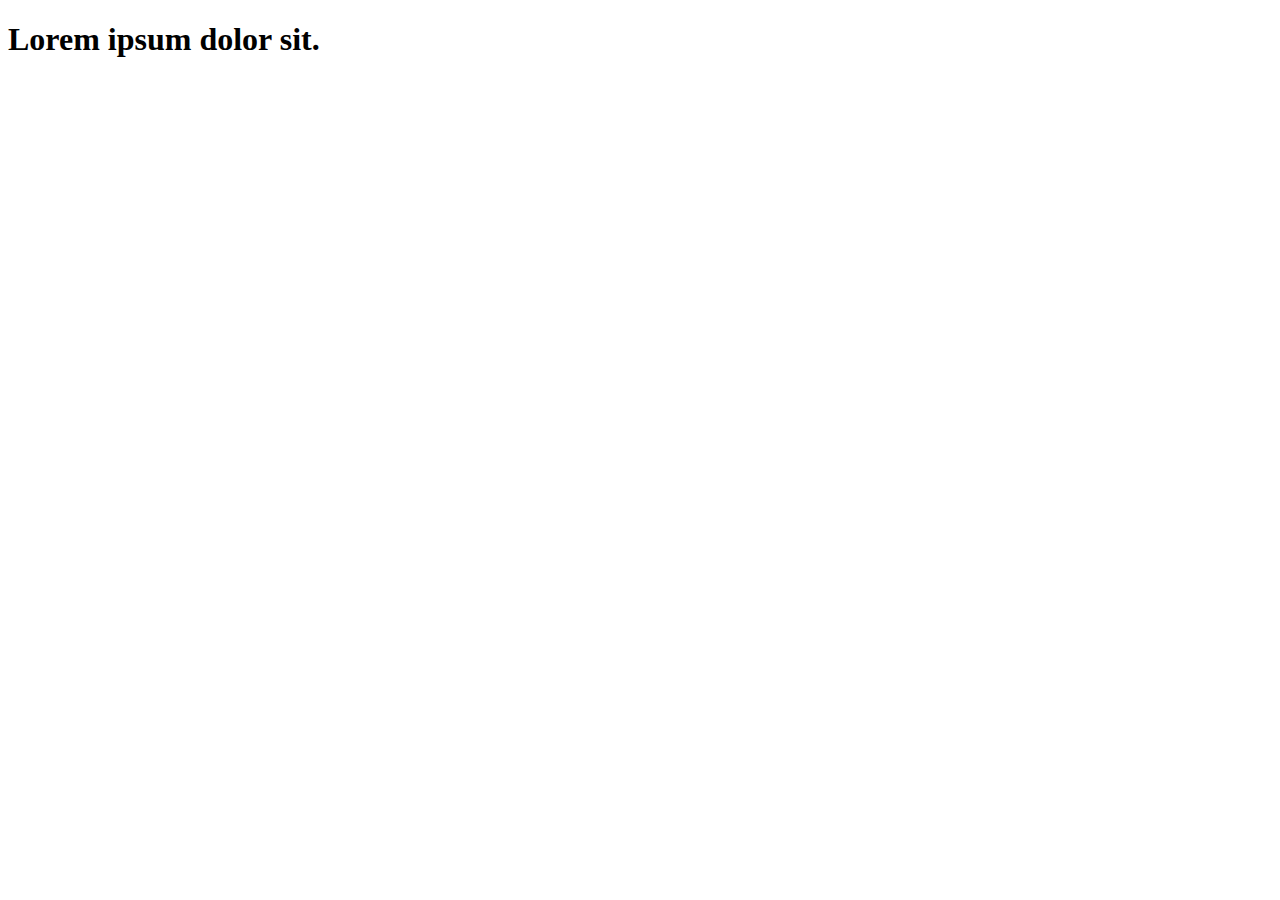
<file: index.html>
<!DOCTYPE html>
<html lang="en">
<head>
    <meta charset="UTF-8">
    <meta name="viewport" content="width=device-width, initial-scale=1.0">
    <title>TEST</title>
</head>
<body>
    <h1>Lorem ipsum dolor sit.</h1>
</body>
</html>
</file>
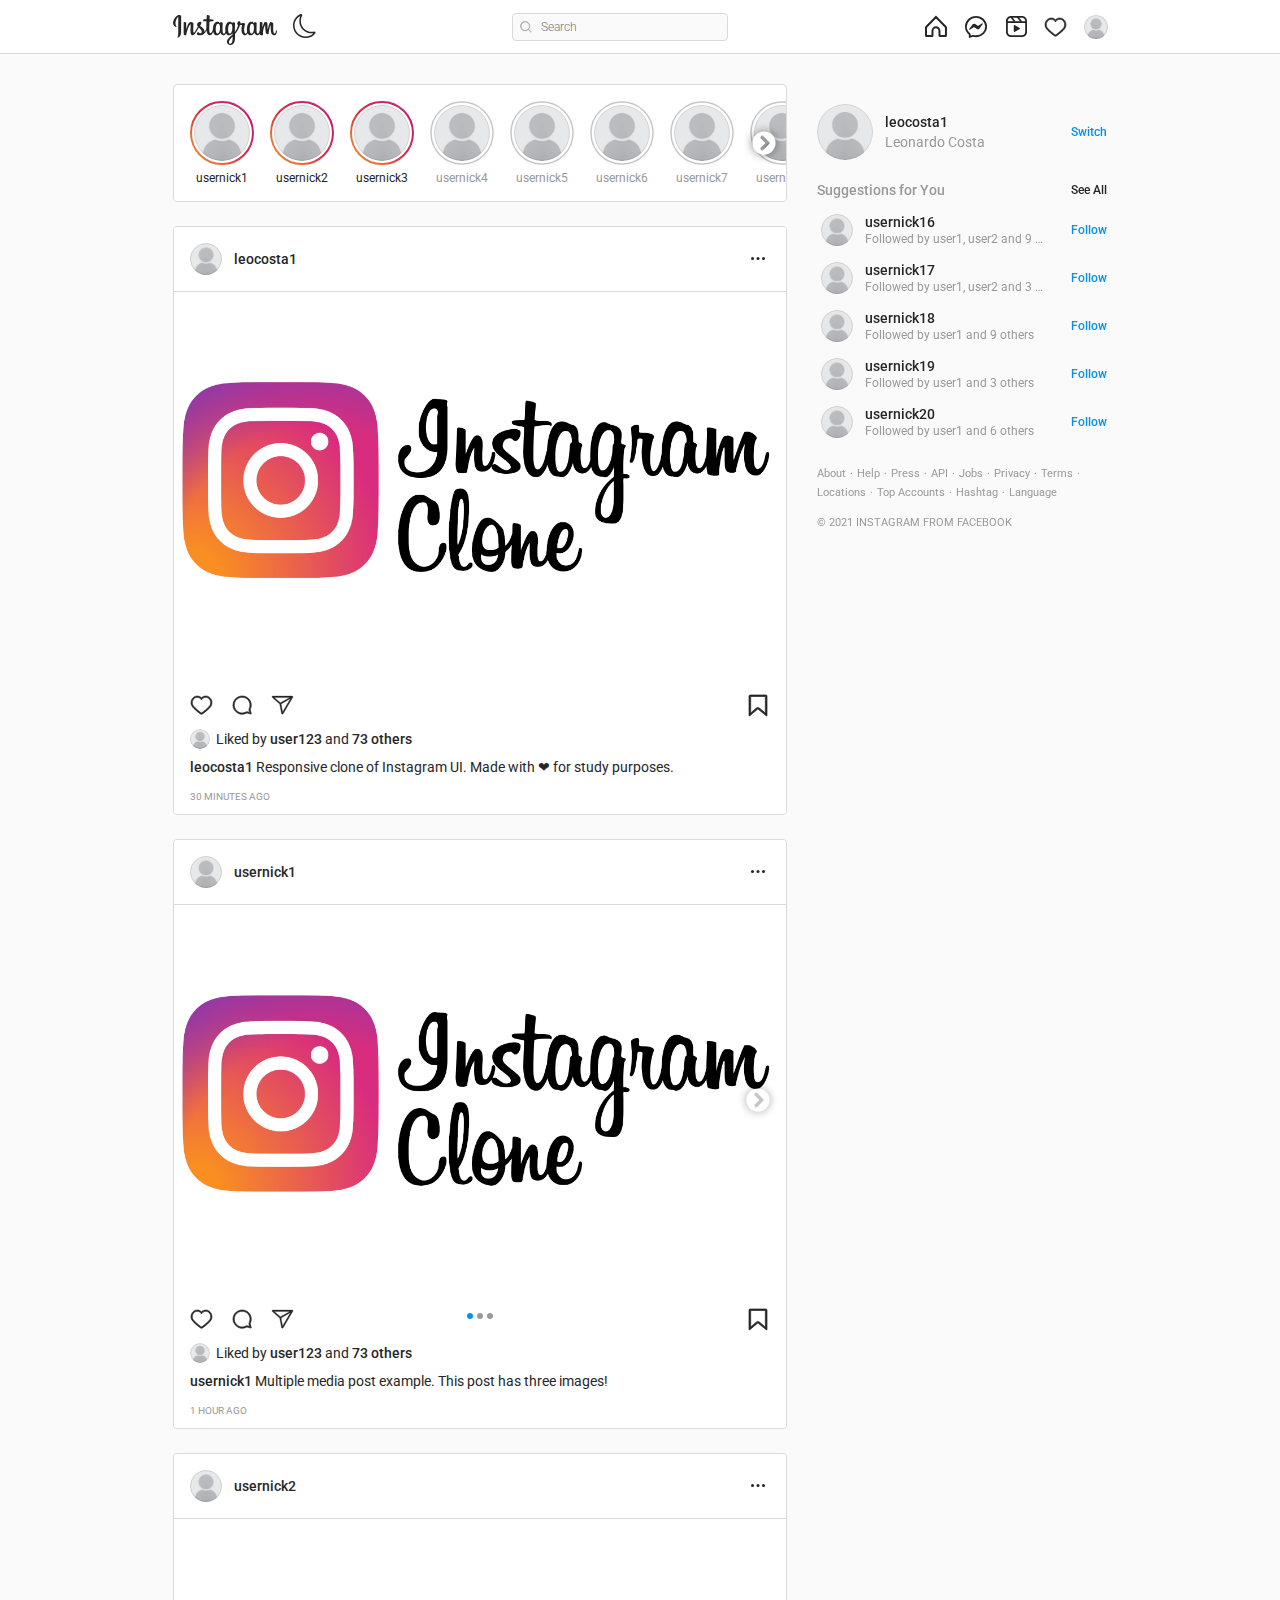
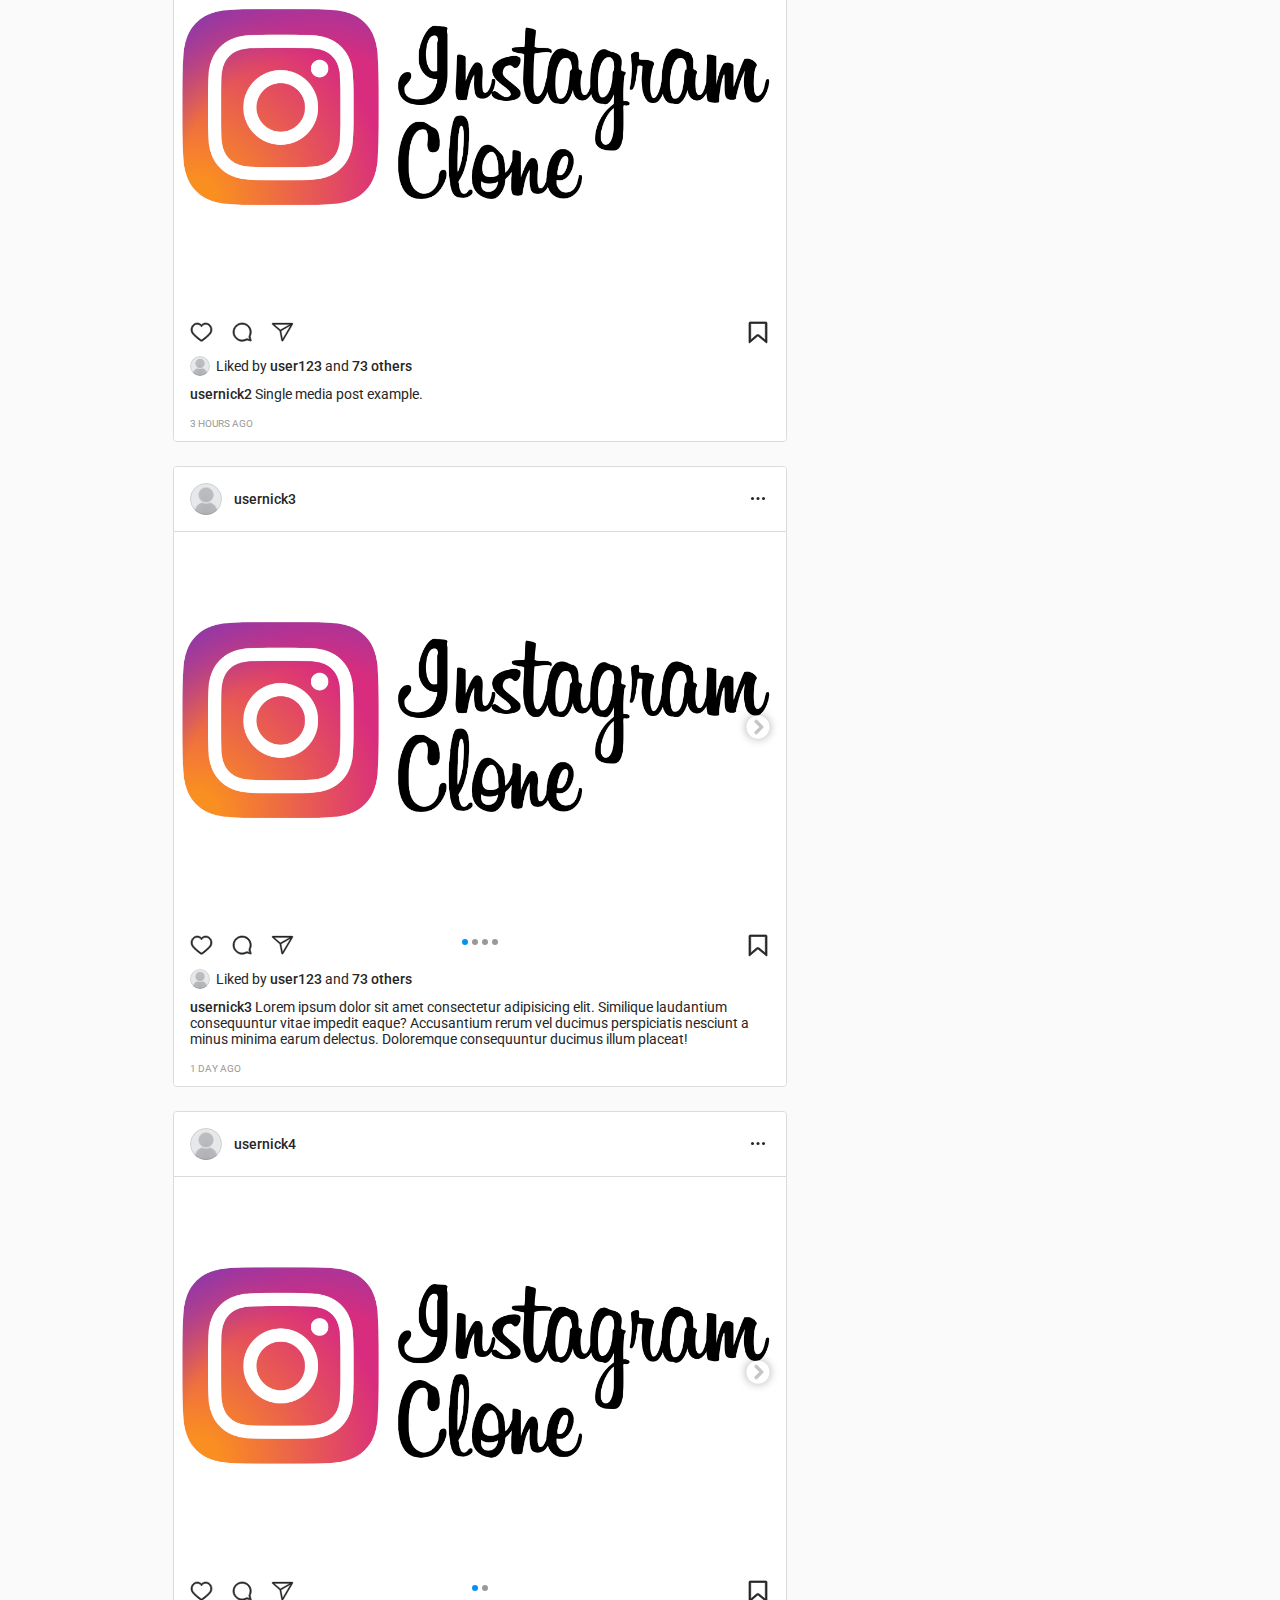
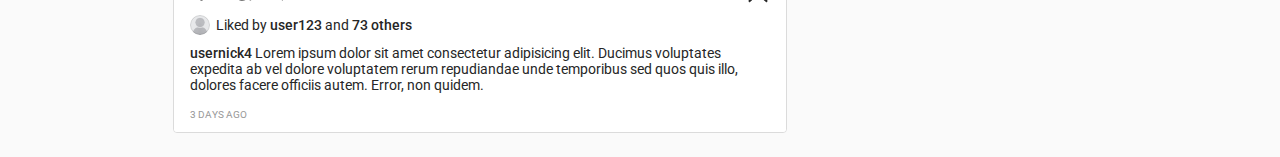
<file: instagram/index.html>
<!DOCTYPE html>
<html lang="en">
  <head>
    <title>Instagram Clone</title>
    <meta charset="utf-8" />
    <meta name="viewport" content="width=device-width, initial-scale=1.0" />
    <link rel="shortcut icon" href="assets/favicon.svg" type="image/x-icon" />
    <link rel="stylesheet" type="text/css" href="style.css" />
    <script src="./script.js" defer></script>
  </head>

  <body>
    <header class="header">
      <nav class="header__content">
        <div class="header__buttons">
          <a href="index.html" class="header__home">
            <svg
              width="104"
              height="30"
              viewBox="0 0 104 30"
              fill="none"
              xmlns="http://www.w3.org/2000/svg"
            >
              <path
                fill-rule="evenodd"
                clip-rule="evenodd"
                d="M5.34906 0.103386C3.22375 1.01086 0.881358 3.5683 0.144313 6.78057C-0.789613 10.8488 3.10259 12.5709 3.42568 12.0089C3.7942 11.3437 2.72397 11.1169 2.50185 9.00802C2.2141 6.28043 3.46606 3.23316 5.03607 1.89772C5.32887 1.65022 5.31372 1.99568 5.31372 2.63504C5.31372 3.7797 5.25314 14.0456 5.25314 16.1853C5.25314 19.0831 5.13703 20.0009 4.92501 20.9032C4.70793 21.821 4.36465 22.4397 4.62716 22.6769C4.91996 22.945 6.16688 22.3108 6.88373 21.2848C7.74698 20.0576 8.04987 18.5829 8.10541 16.9845C8.17103 15.051 8.16599 11.9934 8.17103 10.2455C8.17103 8.64193 8.19627 3.95501 8.14579 1.13461C8.1256 0.448846 6.2426 -0.273011 5.34906 0.103386ZM103.522 15.3294C103.214 15.3294 103.073 15.6543 102.957 16.1957C102.553 18.088 102.129 18.5159 101.579 18.5159C100.968 18.5159 100.418 17.5775 100.276 15.7007C100.165 14.226 100.18 11.5087 100.322 8.80693C100.352 8.25007 100.201 7.70352 98.7367 7.16212C98.1056 6.9301 97.1868 6.58464 96.7325 7.70867C95.4452 10.8694 94.9404 13.3804 94.8192 14.4013C94.8142 14.4529 94.7485 14.4632 94.7384 14.3446C94.6627 13.5248 94.4961 12.0398 94.4709 8.92036C94.4658 8.31194 94.3396 7.79117 93.6783 7.36837C93.2492 7.09509 91.9468 6.60526 91.4773 7.1879C91.0734 7.66227 90.5989 8.93583 90.1092 10.4466C89.7104 11.6737 89.4378 12.5039 89.4378 12.5039C89.4378 12.5039 89.4428 9.18848 89.4479 7.93554C89.4479 7.46118 89.1298 7.3065 89.0339 7.27556C88.5998 7.14666 87.7416 6.93525 87.3781 6.93525C86.9288 6.93525 86.8228 7.1879 86.8228 7.55915C86.8228 7.60555 86.7521 11.9212 86.7521 14.9376V15.3655C86.5047 16.7525 85.7021 18.6345 84.8287 18.6345C83.9503 18.6345 83.5414 17.8508 83.5414 14.2518C83.5414 12.1533 83.602 11.2406 83.6323 9.72472C83.6474 8.85333 83.6828 8.17788 83.6828 8.02835C83.6777 7.55915 82.8801 7.32712 82.5116 7.23947C82.138 7.15181 81.8149 7.11572 81.5625 7.13119C81.2041 7.15181 80.9517 7.38899 80.9517 7.71899C80.9517 7.89429 80.9517 8.22944 80.9517 8.22944C80.4923 7.49727 79.7552 6.98682 79.2605 6.83729C77.9379 6.44027 76.5546 6.79088 75.5097 8.27585C74.6817 9.45144 74.182 10.7869 73.9851 12.705C73.8387 14.1074 73.8892 15.5305 74.1416 16.7319C73.8336 18.088 73.2581 18.6448 72.6321 18.6448C71.7235 18.6448 71.0621 17.1341 71.1379 14.5199C71.1883 12.8029 71.5266 11.5964 71.8951 9.84847C72.0516 9.10598 71.9254 8.71412 71.6023 8.34288C71.3095 8.00257 70.6785 7.82726 69.7748 8.03867C69.1337 8.19335 68.2099 8.35835 67.3719 8.48209C67.3719 8.48209 67.4224 8.27585 67.4627 7.91492C67.6798 6.01231 65.6454 6.16699 64.9941 6.77541C64.6054 7.1415 64.3429 7.56946 64.242 8.33772C64.0855 9.55972 65.0648 10.1372 65.0648 10.1372C64.7417 11.6325 63.9542 13.5867 63.1414 14.9994C62.7073 15.7574 62.3691 16.3194 61.94 16.9124C61.94 16.6906 61.94 16.4689 61.9349 16.2472C61.9248 13.102 61.9652 10.627 61.9854 9.73503C62.0005 8.86365 62.0359 8.20882 62.0359 8.05413C62.0308 7.71383 61.8339 7.58493 61.425 7.41993C61.0616 7.27556 60.6375 7.17759 60.1933 7.1415C59.638 7.09509 59.2997 7.39931 59.3098 7.75508C59.3098 7.82211 59.3098 8.2346 59.3098 8.2346C58.8504 7.50243 58.1134 6.99197 57.6187 6.84244C56.296 6.44542 54.9128 6.79604 53.8678 8.281C53.0399 9.4566 52.4997 11.1117 52.3432 12.6946C52.2019 14.1693 52.2271 15.4222 52.424 16.4792C52.212 17.5363 51.6062 18.6448 50.9247 18.6448C50.0513 18.6448 49.5515 17.8611 49.5515 14.2621C49.5515 12.1636 49.6121 11.2509 49.6424 9.73503C49.6626 8.86365 49.6929 8.18819 49.6929 8.03867C49.6879 7.56946 48.8902 7.33743 48.5217 7.24978C48.133 7.15697 47.7998 7.12603 47.5423 7.14666C47.2041 7.17244 46.9668 7.4818 46.9668 7.70867V8.23975C46.5075 7.50758 45.7654 6.99713 45.2757 6.8476C43.953 6.45058 42.5799 6.81151 41.5299 8.28616C40.8433 9.25036 40.288 10.3177 40.0053 12.6792C39.9195 13.3598 39.8841 13.9991 39.8892 14.5973C39.6166 16.2988 38.4101 18.253 37.4256 18.253C36.8501 18.253 36.2999 17.1134 36.2999 14.6901C36.2999 11.4572 36.4968 6.85791 36.5321 6.41449C36.5321 6.41449 37.779 6.39386 38.0213 6.38871C38.6423 6.38355 39.2077 6.39902 40.0356 6.35261C40.4495 6.33199 40.8484 4.81609 40.4243 4.63047C40.2274 4.54281 38.8543 4.47063 38.3091 4.46031C37.8749 4.43453 36.5977 4.33657 36.5977 4.33657C36.5977 4.33657 36.7138 1.28414 36.7391 0.959303C36.7593 0.691184 36.416 0.551969 36.2242 0.469471C35.7446 0.263226 35.3205 0.165259 34.8157 0.0621369C34.114 -0.0873908 33.801 0.0569808 33.7354 0.660248C33.6395 1.56773 33.594 4.2386 33.594 4.2386C33.0791 4.2386 31.3274 4.13548 30.8175 4.13548C30.3379 4.13548 29.828 6.21855 30.4843 6.24433C31.2415 6.27527 32.5642 6.30105 33.4426 6.32683C33.4426 6.32683 33.4022 11.0034 33.4022 12.4472C33.4022 12.5967 33.4022 12.7462 33.4022 12.8906C32.9226 15.448 31.2213 16.8247 31.2213 16.8247C31.5848 15.1335 30.8427 13.8651 29.4999 12.7926C29.0052 12.3956 28.0309 11.648 26.9354 10.823C26.9354 10.823 27.5664 10.1888 28.1318 8.91521C28.5306 8.01289 28.5458 6.9765 27.5715 6.74963C25.9611 6.37324 24.6283 7.57461 24.2346 8.86365C23.9266 9.85878 24.0932 10.5961 24.694 11.3644C24.7343 11.4211 24.7848 11.4778 24.8353 11.5345C24.4718 12.2512 23.9721 13.2103 23.548 13.9527C22.3718 16.0204 21.4833 17.6548 20.8119 17.6548C20.2767 17.6548 20.2818 15.9946 20.2818 14.4426C20.2818 13.102 20.3777 11.0911 20.4585 9.00286C20.4837 8.31194 20.1455 7.92007 19.575 7.5643C19.2318 7.34774 18.4947 6.91979 18.0656 6.91979C17.4245 6.91979 15.5819 7.00744 13.8402 12.1326C13.6231 12.7771 13.189 13.9579 13.189 13.9579L13.2243 7.79633C13.2243 7.65196 13.1486 7.51274 12.977 7.41477C12.6842 7.24978 11.8966 6.91979 11.2 6.91979C10.8668 6.91979 10.7002 7.07963 10.7002 7.39415L10.6396 17.0361C10.6396 17.7683 10.6598 18.6242 10.7305 18.9954C10.8012 19.3667 10.9173 19.676 11.0586 19.8565C11.2 20.037 11.3666 20.1762 11.6341 20.2329C11.8865 20.2845 13.2698 20.4649 13.3404 19.9287C13.4263 19.2842 13.4313 18.5881 14.1583 15.9946C15.2891 11.9522 16.7632 9.98253 17.4548 9.28129C17.5759 9.15755 17.7173 9.15239 17.7072 9.35348C17.6769 10.2403 17.5759 12.4575 17.5052 14.3343C17.3185 19.3667 18.2171 20.2999 19.5044 20.2999C20.4888 20.2999 21.877 19.3048 23.3663 16.7886C24.2951 15.2212 25.1937 13.6795 25.845 12.5709C26.2943 12.9937 26.8041 13.4526 27.309 13.9373C28.4852 15.0716 28.8689 16.1493 28.6164 17.1702C28.4196 17.9539 27.6825 18.7583 26.37 17.9745C25.9863 17.7477 25.8248 17.5723 25.4411 17.3094C25.2341 17.1702 24.9161 17.1289 24.7293 17.2784C24.2396 17.6548 23.9569 18.1344 23.7954 18.7273C23.6389 19.3048 24.2093 19.609 24.7949 19.8771C25.3048 20.1092 26.3952 20.3154 27.0919 20.3412C29.8028 20.434 31.9735 19.0109 33.488 15.3397C33.7606 18.5108 34.9116 20.3051 36.9107 20.3051C38.2485 20.3051 39.5913 18.5469 40.1769 16.8195C40.3435 17.5259 40.596 18.1395 40.914 18.6551C42.4588 21.1404 45.4473 20.6041 46.9517 18.4953C47.4161 17.8456 47.4868 17.6084 47.4868 17.6084C47.7039 19.5987 49.284 20.2948 50.1876 20.2948C51.1973 20.2948 52.2423 19.8101 52.9743 18.1344C53.0601 18.3148 53.156 18.4901 53.257 18.6551C54.7967 21.1404 57.7903 20.6041 59.2896 18.4953C59.3603 18.3973 59.4209 18.3097 59.4764 18.2272L59.5218 19.5368C59.5218 19.5368 58.6636 20.336 58.1386 20.8259C55.8215 22.9863 54.0596 24.6259 53.9284 26.5337C53.7618 28.9674 55.7054 29.8697 57.1744 29.9883C58.7343 30.112 60.0721 29.2407 60.8899 28.0135C61.6118 26.9359 62.0864 24.6105 62.051 22.3211C62.0359 21.4033 62.0157 20.2381 61.9955 18.9851C62.8083 18.0261 63.727 16.8092 64.5701 15.3913C65.4889 13.8393 66.4783 11.7614 66.9832 10.1424C66.9832 10.1424 67.8414 10.1475 68.7551 10.0908C69.0479 10.0753 69.1287 10.1321 69.0782 10.3486C69.0126 10.6116 67.9221 14.886 68.9166 17.7322C69.5982 19.6812 71.1328 20.3102 72.0415 20.3102C73.1067 20.3102 74.1264 19.4956 74.6716 18.2787C74.7373 18.4128 74.8079 18.5417 74.8837 18.6654C76.4234 21.1507 79.4069 20.6093 80.9214 18.5056C81.2647 18.0312 81.4565 17.6187 81.4565 17.6187C81.7796 19.6812 83.3597 20.3154 84.2633 20.3154C85.2023 20.3154 86.0958 19.9235 86.8228 18.1808C86.8531 18.949 86.9035 19.5781 86.9742 19.774C87.0197 19.8926 87.2872 20.0473 87.4841 20.1195C88.3474 20.4443 89.2207 20.2896 89.5488 20.2226C89.776 20.1762 89.9476 19.9906 89.9729 19.5214C90.0335 18.2787 89.9981 16.1853 90.3667 14.6334C90.9876 12.0244 91.5681 11.0138 91.8458 10.5136C91.9972 10.2352 92.1739 10.1888 92.179 10.4827C92.1941 11.0859 92.2244 12.8442 92.4617 15.216C92.6384 16.9588 92.8756 17.99 93.0574 18.3148C93.5773 19.2481 94.2185 19.2893 94.7384 19.2893C95.0716 19.2893 95.7632 19.1965 95.7027 18.6036C95.6724 18.3148 95.7279 16.5308 96.3387 13.9579C96.7426 12.2822 97.409 10.7663 97.6513 10.2146C97.7421 10.0083 97.7825 10.1733 97.7825 10.2042C97.7321 11.3592 97.6159 15.1335 98.0804 17.2011C98.7064 20.0009 100.524 20.3102 101.155 20.3102C102.503 20.3102 103.608 19.2687 103.982 16.5205C104.052 15.845 103.921 15.3294 103.522 15.3294ZM46.9668 13.6331C46.8911 15.0871 46.6084 16.3039 46.1642 17.1856C45.3514 18.784 43.7511 19.2893 43.0443 16.9794C42.5345 15.314 42.7061 13.0453 42.9181 11.8181C43.2311 9.99799 44.0187 8.70896 45.2504 8.83271C46.5175 8.96161 47.1284 10.6116 46.9668 13.6331ZM59.3098 13.6537C59.2391 15.0252 58.8858 16.4071 58.5071 17.1856C57.7196 18.7943 56.0688 19.2996 55.3873 16.9794C54.9229 15.3965 55.0339 13.3495 55.2611 12.0604C55.559 10.3847 56.2859 8.83271 57.5934 8.83271C58.8656 8.83271 59.4916 10.2506 59.3098 13.6537ZM59.6329 23.0224C59.6178 25.5282 59.229 27.7196 58.3961 28.359C57.2148 29.2613 55.6296 28.5858 55.9578 26.7606C56.2506 25.1415 57.6186 23.4916 59.6329 21.4755C59.638 21.4704 59.638 21.9293 59.6329 23.0224ZM80.9365 13.6692C80.8659 15.1747 80.5377 16.3555 80.1339 17.1856C79.3463 18.7943 77.7056 19.2945 77.014 16.9794C76.6354 15.7213 76.6203 13.6124 76.8929 11.8542C77.1705 10.065 77.9429 8.70896 79.2252 8.83271C80.4822 8.95646 81.0728 10.6116 80.9365 13.6692Z"
                fill="var(--text-dark)"
              />
            </svg>
          </a>

          <button class="header__theme-button" title="Toggle Theme">
            <svg
              class="header__theme-button-moon"
              xmlns="http://www.w3.org/2000/svg"
              width="24"
              height="24"
              fill="var(--text-dark)"
              viewBox="0 0 16 16"
            >
              <path
                d="M6 .278a.768.768 0 0 1 .08.858 7.208 7.208 0 0 0-.878 3.46c0 4.021 3.278 7.277 7.318 7.277.527 0 1.04-.055 1.533-.16a.787.787 0 0 1 .81.316.733.733 0 0 1-.031.893A8.349 8.349 0 0 1 8.344 16C3.734 16 0 12.286 0 7.71 0 4.266 2.114 1.312 5.124.06A.752.752 0 0 1 6 .278zM4.858 1.311A7.269 7.269 0 0 0 1.025 7.71c0 4.02 3.279 7.276 7.319 7.276a7.316 7.316 0 0 0 5.205-2.162c-.337.042-.68.063-1.029.063-4.61 0-8.343-3.714-8.343-8.29 0-1.167.242-2.278.681-3.286z"
              />
            </svg>
            <svg
              class="header__theme-button-sun"
              xmlns="http://www.w3.org/2000/svg"
              width="24"
              height="24"
              fill="var(--text-dark)"
              viewBox="0 0 16 16"
            >
              <path
                d="M8 11a3 3 0 1 1 0-6 3 3 0 0 1 0 6zm0 1a4 4 0 1 0 0-8 4 4 0 0 0 0 8zM8 0a.5.5 0 0 1 .5.5v2a.5.5 0 0 1-1 0v-2A.5.5 0 0 1 8 0zm0 13a.5.5 0 0 1 .5.5v2a.5.5 0 0 1-1 0v-2A.5.5 0 0 1 8 13zm8-5a.5.5 0 0 1-.5.5h-2a.5.5 0 0 1 0-1h2a.5.5 0 0 1 .5.5zM3 8a.5.5 0 0 1-.5.5h-2a.5.5 0 0 1 0-1h2A.5.5 0 0 1 3 8zm10.657-5.657a.5.5 0 0 1 0 .707l-1.414 1.415a.5.5 0 1 1-.707-.708l1.414-1.414a.5.5 0 0 1 .707 0zm-9.193 9.193a.5.5 0 0 1 0 .707L3.05 13.657a.5.5 0 0 1-.707-.707l1.414-1.414a.5.5 0 0 1 .707 0zm9.193 2.121a.5.5 0 0 1-.707 0l-1.414-1.414a.5.5 0 0 1 .707-.707l1.414 1.414a.5.5 0 0 1 0 .707zM4.464 4.465a.5.5 0 0 1-.707 0L2.343 3.05a.5.5 0 1 1 .707-.707l1.414 1.414a.5.5 0 0 1 0 .708z"
              />
            </svg>
          </button>
        </div>

        <div class="header__search">
          <input type="text" placeholder="Search" />
          <svg
            width="24"
            height="24"
            viewBox="0 0 24 24"
            fill="none"
            xmlns="http://www.w3.org/2000/svg"
          >
            <path
              fill-rule="evenodd"
              clip-rule="evenodd"
              d="M21.669 21.6543C21.8625 21.4622 21.863 21.1494 21.6703 20.9566L17.3049 16.5913C18.7912 14.9327 19.7017 12.7525 19.7017 10.3508C19.7017 5.18819 15.5135 1 10.3508 1C5.18819 1 1 5.18819 1 10.3508C1 15.5135 5.18819 19.7017 10.3508 19.7017C12.7624 19.7017 14.9475 18.7813 16.606 17.2852L20.9739 21.653C21.1657 21.8449 21.4765 21.8454 21.669 21.6543ZM1.9843 10.3508C1.9843 5.7394 5.7394 1.9843 10.3508 1.9843C14.9623 1.9843 18.7174 5.7394 18.7174 10.3508C18.7174 14.9623 14.9623 18.7174 10.3508 18.7174C5.7394 18.7174 1.9843 14.9623 1.9843 10.3508Z"
              fill="#A5A5A5"
              stroke="#A5A5A5"
              stroke-linecap="round"
              stroke-linejoin="round"
            />
          </svg>
        </div>

        <div class="header__buttons header__buttons--mobile">
          <a href="#">
            <svg
              width="24"
              height="24"
              viewBox="0 0 24 24"
              fill="none"
              xmlns="http://www.w3.org/2000/svg"
            >
              <rect
                x="3"
                y="3"
                width="18"
                height="18"
                rx="5"
                stroke="var(--text-dark)"
                stroke-width="1.8"
              />
              <line
                x1="12.1"
                y1="6.9"
                x2="12.1"
                y2="17.1"
                stroke="var(--text-dark)"
                stroke-width="1.8"
                stroke-linecap="round"
              />
              <line
                x1="6.9"
                y1="11.8"
                x2="17.1"
                y2="11.8"
                stroke="var(--text-dark)"
                stroke-width="1.8"
                stroke-linecap="round"
              />
            </svg>
          </a>
          <a href="#">
            <svg
              width="24"
              height="24"
              viewBox="0 0 24 24"
              fill="none"
              xmlns="http://www.w3.org/2000/svg"
            >
              <path
                d="M11.4995 21.2609C11.1062 21.2609 10.7307 21.1362 10.4133 20.9001C8.2588 19.3012 3.10938 15.3239 1.81755 12.9143C0.127895 9.76543 1.14258 5.72131 4.07489 3.89968C5.02253 3.31177 6.09533 3 7.18601 3C8.81755 3 10.3508 3.66808 11.4995 4.85726C12.6483 3.66808 14.1815 3 15.8131 3C16.9038 3 17.9766 3.31177 18.9242 3.89968C21.8565 5.72131 22.8712 9.76543 21.186 12.9143C19.8942 15.3239 14.7448 19.3012 12.5902 20.9001C12.2684 21.1362 11.8929 21.2609 11.4995 21.2609ZM7.18601 4.33616C6.34565 4.33616 5.5187 4.57667 4.78562 5.03096C2.43888 6.49183 1.63428 9.74316 2.99763 12.2819C4.19558 14.5177 9.58639 18.6242 11.209 19.8267C11.3789 19.9514 11.6158 19.9514 11.7856 19.8267C13.4082 18.6197 18.799 14.5133 19.997 12.2819C21.3603 9.74316 20.5557 6.48738 18.209 5.03096C17.4804 4.57667 16.6534 4.33616 15.8131 4.33616C14.3425 4.33616 12.9657 5.04878 12.0359 6.28696L11.4995 7.00848L10.9631 6.28696C10.0334 5.04878 8.6611 4.33616 7.18601 4.33616Z"
                fill="var(--text-dark)"
                stroke="var(--text-dark)"
                stroke-width="0.6"
              />
            </svg>
          </a>
          <a href="#">
            <svg
              width="24"
              height="24"
              viewBox="0 0 24 24"
              fill="none"
              xmlns="http://www.w3.org/2000/svg"
            >
              <path
                d="M5.81038 19.7478C5.83176 19.4539 5.70787 19.1681 5.47873 18.9827C3.2792 17.2037 1.9 14.5525 1.9 11.5868C1.9 6.27627 6.38748 1.9 12.0098 1.9C17.6196 1.9 22.1078 6.27565 22.1078 11.5868C22.1078 16.8966 17.6092 21.2735 11.998 21.2735C11.0656 21.2735 10.1798 21.1544 9.32697 20.9277C9.15685 20.8825 8.97721 20.8882 8.81028 20.944L5.64643 22.0022L5.81038 19.7478Z"
                stroke="var(--text-dark)"
                stroke-width="1.8"
                stroke-linejoin="round"
              />
              <path
                d="M10.1498 8.7952C10.2222 8.80563 10.2825 8.81606 10.3548 8.82649C11.428 9.05591 12.5252 10.0362 13.3693 10.6202C13.8396 10.9539 14.2375 10.9226 14.7078 10.6097C15.7086 9.92147 16.7456 9.26448 17.7705 8.58664C18.0478 8.39893 18.3372 8.20079 18.6748 8.45107C19.0486 8.7222 18.8195 9.0142 18.6266 9.28534C17.6137 10.6827 16.6129 12.0801 15.588 13.4671C14.8886 14.4265 13.8999 14.5621 12.8388 13.8842C12.1032 13.4045 11.3436 12.9561 10.6201 12.4556C10.1378 12.1219 9.73984 12.1636 9.28163 12.4764C8.26876 13.1647 7.24382 13.8217 6.21889 14.4995C5.94156 14.6872 5.65216 14.8854 5.31454 14.6247C4.97691 14.3744 5.15778 14.0928 5.33865 13.8321C6.3877 12.393 7.42469 10.9539 8.47374 9.51476C8.82343 9.02463 9.47456 8.73263 10.1498 8.7952Z"
                fill="var(--text-dark)"
              />
            </svg>
          </a>
        </div>

        <div class="header__buttons header__buttons--desktop">
          <a href="#">
            <svg
              width="24"
              height="24"
              viewBox="0 0 24 24"
              fill="none"
              xmlns="http://www.w3.org/2000/svg"
            >
              <path
                d="M2.45307 11.751L11.9773 2.02175L21.5015 11.751C21.7906 12.0463 21.9545 12.4468 21.9545 12.8711V20.4556C21.9545 20.7747 21.7037 21 21.4427 21H15.964C15.713 21 15.4721 20.7849 15.4721 20.476V15.8886C15.4721 13.9497 13.9267 12.34 11.9773 12.34C10.0279 12.34 8.48244 13.9497 8.48244 15.8886V20.476C8.48244 20.7849 8.24157 21 7.99053 21H2.51187C2.25085 21 2 20.7747 2 20.4556V12.8711C2 12.4468 2.16397 12.0463 2.45307 11.751Z"
                stroke="var(--text-dark)"
                stroke-width="2"
              />
            </svg>
          </a>
          <a href="#">
            <svg
              width="24"
              height="24"
              viewBox="0 0 24 24"
              fill="none"
              xmlns="http://www.w3.org/2000/svg"
            >
              <path
                d="M5.81038 19.7478C5.83176 19.4539 5.70787 19.1681 5.47873 18.9827C3.2792 17.2037 1.9 14.5525 1.9 11.5868C1.9 6.27627 6.38748 1.9 12.0098 1.9C17.6196 1.9 22.1078 6.27565 22.1078 11.5868C22.1078 16.8966 17.6092 21.2735 11.998 21.2735C11.0656 21.2735 10.1798 21.1544 9.32697 20.9277C9.15685 20.8825 8.97721 20.8882 8.81028 20.944L5.64643 22.0022L5.81038 19.7478Z"
                stroke="var(--text-dark)"
                stroke-width="1.8"
                stroke-linejoin="round"
              />
              <path
                d="M10.1498 8.7952C10.2222 8.80563 10.2825 8.81606 10.3548 8.82649C11.428 9.05591 12.5252 10.0362 13.3693 10.6202C13.8396 10.9539 14.2375 10.9226 14.7078 10.6097C15.7086 9.92147 16.7456 9.26448 17.7705 8.58664C18.0478 8.39893 18.3372 8.20079 18.6748 8.45107C19.0486 8.7222 18.8195 9.0142 18.6266 9.28534C17.6137 10.6827 16.6129 12.0801 15.588 13.4671C14.8886 14.4265 13.8999 14.5621 12.8388 13.8842C12.1032 13.4045 11.3436 12.9561 10.6201 12.4556C10.1378 12.1219 9.73984 12.1636 9.28163 12.4764C8.26876 13.1647 7.24382 13.8217 6.21889 14.4995C5.94156 14.6872 5.65216 14.8854 5.31454 14.6247C4.97691 14.3744 5.15778 14.0928 5.33865 13.8321C6.3877 12.393 7.42469 10.9539 8.47374 9.51476C8.82343 9.02463 9.47456 8.73263 10.1498 8.7952Z"
                fill="var(--text-dark)"
              />
            </svg>
          </a>
          <a href="#">
            <svg
              width="24"
              height="24"
              viewBox="0 0 24 24"
              fill="none"
              xmlns="http://www.w3.org/2000/svg"
            >
              <path
                fill-rule="evenodd"
                clip-rule="evenodd"
                d="M18 2.8H7C5.23269 2.8 3.8 4.23269 3.8 6V17C3.8 18.7673 5.23269 20.2 7 20.2H18C19.7673 20.2 21.2 18.7673 21.2 17V6C21.2 4.23269 19.7673 2.8 18 2.8ZM7 1C4.23858 1 2 3.23858 2 6V17C2 19.7614 4.23858 22 7 22H18C20.7614 22 23 19.7614 23 17V6C23 3.23858 20.7614 1 18 1H7Z"
                fill="var(--text-dark)"
              />
              <path
                fill-rule="evenodd"
                clip-rule="evenodd"
                d="M22 7.99995H3V6.19995H22V7.99995Z"
                fill="var(--text-dark)"
              />
              <path
                fill-rule="evenodd"
                clip-rule="evenodd"
                d="M10 6.99989L6 1.99989L7.57349 1.12573L11.5735 6.12573L10 6.99989Z"
                fill="var(--text-dark)"
              />
              <path
                fill-rule="evenodd"
                clip-rule="evenodd"
                d="M16.5 6.99989L12.5 1.99989L14.0735 1.12573L18.0735 6.12573L16.5 6.99989Z"
                fill="var(--text-dark)"
              />
              <path
                d="M15.75 13.0671C16.0833 13.2595 16.0833 13.7407 15.75 13.9331L10.5 16.9642C10.1667 17.1566 9.75 16.9161 9.75 16.5312L9.75 10.469C9.75 10.0841 10.1667 9.84354 10.5 10.036L15.75 13.0671Z"
                fill="var(--text-dark)"
              />
            </svg>
          </a>
          <a href="#">
            <svg
              width="24"
              height="24"
              viewBox="0 0 24 24"
              fill="none"
              xmlns="http://www.w3.org/2000/svg"
            >
              <path
                d="M11.4995 21.2609C11.1062 21.2609 10.7307 21.1362 10.4133 20.9001C8.2588 19.3012 3.10938 15.3239 1.81755 12.9143C0.127895 9.76543 1.14258 5.72131 4.07489 3.89968C5.02253 3.31177 6.09533 3 7.18601 3C8.81755 3 10.3508 3.66808 11.4995 4.85726C12.6483 3.66808 14.1815 3 15.8131 3C16.9038 3 17.9766 3.31177 18.9242 3.89968C21.8565 5.72131 22.8712 9.76543 21.186 12.9143C19.8942 15.3239 14.7448 19.3012 12.5902 20.9001C12.2684 21.1362 11.8929 21.2609 11.4995 21.2609ZM7.18601 4.33616C6.34565 4.33616 5.5187 4.57667 4.78562 5.03096C2.43888 6.49183 1.63428 9.74316 2.99763 12.2819C4.19558 14.5177 9.58639 18.6242 11.209 19.8267C11.3789 19.9514 11.6158 19.9514 11.7856 19.8267C13.4082 18.6197 18.799 14.5133 19.997 12.2819C21.3603 9.74316 20.5557 6.48738 18.209 5.03096C17.4804 4.57667 16.6534 4.33616 15.8131 4.33616C14.3425 4.33616 12.9657 5.04878 12.0359 6.28696L11.4995 7.00848L10.9631 6.28696C10.0334 5.04878 8.6611 4.33616 7.18601 4.33616Z"
                fill="var(--text-dark)"
                stroke="var(--text-dark)"
                stroke-width="0.6"
              />
            </svg>
          </a>
          <button class="profile-button">
            <div class="profile-button__border"></div>
            <div class="profile-button__picture">
              <img src="assets/default-user.png" alt="User Picture" />
            </div>
          </button>
        </div>
      </nav>
    </header>

    <main class="main-container">
      <section class="content-container">
        <div class="content">
          <div class="stories">
            <button class="stories__left-button">
              <svg xmlns="http://www.w3.org/2000/svg" viewBox="0 0 512 512">
                <path
                  fill="#fff"
                  d="M256 504C119 504 8 393 8 256S119 8 256 8s248 111 248 248-111 248-248 248zM142.1 273l135.5 135.5c9.4 9.4 24.6 9.4 33.9 0l17-17c9.4-9.4 9.4-24.6 0-33.9L226.9 256l101.6-101.6c9.4-9.4 9.4-24.6 0-33.9l-17-17c-9.4-9.4-24.6-9.4-33.9 0L142.1 239c-9.4 9.4-9.4 24.6 0 34z"
                ></path>
              </svg>
            </button>
            <div class="stories__content">
              <button class="story story--has-story">
                <div class="story__avatar">
                  <div class="story__border">
                    <svg
                      width="64"
                      height="64"
                      xmlns="http://www.w3.org/2000/svg"
                    >
                      <circle r="31" cy="32" cx="32" />
                      <defs>
                        <linearGradient
                          y2="0"
                          x2="1"
                          y1="1"
                          x1="0"
                          id="--story-gradient"
                        >
                          <stop offset="0" stop-color="#f09433" />
                          <stop offset="0.25" stop-color="#e6683c" />
                          <stop offset="0.5" stop-color="#dc2743" />
                          <stop offset="0.75" stop-color="#cc2366" />
                          <stop offset="1" stop-color="#bc1888" />
                        </linearGradient>
                      </defs>
                    </svg>
                  </div>
                  <div class="story__picture">
                    <img src="assets/default-user.png" alt="User Picture" />
                  </div>
                </div>
                <span class="story__user">usernick1</span>
              </button>
              <button class="story story--has-story">
                <div class="story__avatar">
                  <div class="story__border">
                    <svg
                      width="64"
                      height="64"
                      xmlns="http://www.w3.org/2000/svg"
                    >
                      <circle r="31" cy="32" cx="32" />
                    </svg>
                  </div>
                  <div class="story__picture">
                    <img src="assets/default-user.png" alt="User Picture" />
                  </div>
                </div>
                <span class="story__user">usernick2</span>
              </button>
              <button class="story story--has-story">
                <div class="story__avatar">
                  <div class="story__border">
                    <svg
                      width="64"
                      height="64"
                      xmlns="http://www.w3.org/2000/svg"
                    >
                      <circle r="31" cy="32" cx="32" />
                    </svg>
                  </div>
                  <div class="story__picture">
                    <img src="assets/default-user.png" alt="User Picture" />
                  </div>
                </div>
                <span class="story__user">usernick3</span>
              </button>
              <button class="story">
                <div class="story__avatar">
                  <div class="story__border">
                    <svg
                      width="64"
                      height="64"
                      xmlns="http://www.w3.org/2000/svg"
                    >
                      <circle r="31" cy="32" cx="32" />
                    </svg>
                  </div>
                  <div class="story__picture">
                    <img src="assets/default-user.png" alt="User Picture" />
                  </div>
                </div>
                <span class="story__user">usernick4</span>
              </button>
              <button class="story">
                <div class="story__avatar">
                  <div class="story__border">
                    <svg
                      width="64"
                      height="64"
                      xmlns="http://www.w3.org/2000/svg"
                    >
                      <circle r="31" cy="32" cx="32" />
                    </svg>
                  </div>
                  <div class="story__picture">
                    <img src="assets/default-user.png" alt="User Picture" />
                  </div>
                </div>
                <span class="story__user">usernick5</span>
              </button>
              <button class="story">
                <div class="story__avatar">
                  <div class="story__border">
                    <svg
                      width="64"
                      height="64"
                      xmlns="http://www.w3.org/2000/svg"
                    >
                      <circle r="31" cy="32" cx="32" />
                    </svg>
                  </div>
                  <div class="story__picture">
                    <img src="assets/default-user.png" alt="User Picture" />
                  </div>
                </div>
                <span class="story__user">usernick6</span>
              </button>
              <button class="story">
                <div class="story__avatar">
                  <div class="story__border">
                    <svg
                      width="64"
                      height="64"
                      xmlns="http://www.w3.org/2000/svg"
                    >
                      <circle r="31" cy="32" cx="32" />
                    </svg>
                  </div>
                  <div class="story__picture">
                    <img src="assets/default-user.png" alt="User Picture" />
                  </div>
                </div>
                <span class="story__user">usernick7</span>
              </button>
              <button class="story">
                <div class="story__avatar">
                  <div class="story__border">
                    <svg
                      width="64"
                      height="64"
                      xmlns="http://www.w3.org/2000/svg"
                    >
                      <circle r="31" cy="32" cx="32" />
                    </svg>
                  </div>
                  <div class="story__picture">
                    <img src="assets/default-user.png" alt="User Picture" />
                  </div>
                </div>
                <span class="story__user">usernick8</span>
              </button>
              <button class="story">
                <div class="story__avatar">
                  <div class="story__border">
                    <svg
                      width="64"
                      height="64"
                      xmlns="http://www.w3.org/2000/svg"
                    >
                      <circle r="31" cy="32" cx="32" />
                    </svg>
                  </div>
                  <div class="story__picture">
                    <img src="assets/default-user.png" alt="User Picture" />
                  </div>
                </div>
                <span class="story__user">usernick9</span>
              </button>
              <button class="story">
                <div class="story__avatar">
                  <div class="story__border">
                    <svg
                      width="64"
                      height="64"
                      xmlns="http://www.w3.org/2000/svg"
                    >
                      <circle r="31" cy="32" cx="32" />
                    </svg>
                  </div>
                  <div class="story__picture">
                    <img src="assets/default-user.png" alt="User Picture" />
                  </div>
                </div>
                <span class="story__user">usernick10</span>
              </button>
              <button class="story">
                <div class="story__avatar">
                  <div class="story__border">
                    <svg
                      width="64"
                      height="64"
                      xmlns="http://www.w3.org/2000/svg"
                    >
                      <circle r="31" cy="32" cx="32" />
                    </svg>
                  </div>
                  <div class="story__picture">
                    <img src="assets/default-user.png" alt="User Picture" />
                  </div>
                </div>
                <span class="story__user">usernick11</span>
              </button>
              <button class="story">
                <div class="story__avatar">
                  <div class="story__border">
                    <svg
                      width="64"
                      height="64"
                      xmlns="http://www.w3.org/2000/svg"
                    >
                      <circle r="31" cy="32" cx="32" />
                    </svg>
                  </div>
                  <div class="story__picture">
                    <img src="assets/default-user.png" alt="User Picture" />
                  </div>
                </div>
                <span class="story__user">usernick12</span>
              </button>
              <button class="story">
                <div class="story__avatar">
                  <div class="story__border">
                    <svg
                      width="64"
                      height="64"
                      xmlns="http://www.w3.org/2000/svg"
                    >
                      <circle r="31" cy="32" cx="32" />
                    </svg>
                  </div>
                  <div class="story__picture">
                    <img src="assets/default-user.png" alt="User Picture" />
                  </div>
                </div>
                <span class="story__user">usernick13</span>
              </button>
              <button class="story">
                <div class="story__avatar">
                  <div class="story__border">
                    <svg
                      width="64"
                      height="64"
                      xmlns="http://www.w3.org/2000/svg"
                    >
                      <circle r="31" cy="32" cx="32" />
                    </svg>
                  </div>
                  <div class="story__picture">
                    <img src="assets/default-user.png" alt="User Picture" />
                  </div>
                </div>
                <span class="story__user">usernick14</span>
              </button>
              <button class="story">
                <div class="story__avatar">
                  <div class="story__border">
                    <svg
                      width="64"
                      height="64"
                      xmlns="http://www.w3.org/2000/svg"
                    >
                      <circle r="31" cy="32" cx="32" />
                    </svg>
                  </div>
                  <div class="story__picture">
                    <img src="assets/default-user.png" alt="User Picture" />
                  </div>
                </div>
                <span class="story__user">usernick15</span>
              </button>
            </div>
            <button class="stories__right-button">
              <svg xmlns="http://www.w3.org/2000/svg" viewBox="0 0 512 512">
                <path
                  fill="#fff"
                  d="M256 8c137 0 248 111 248 248S393 504 256 504 8 393 8 256 119 8 256 8zm113.9 231L234.4 103.5c-9.4-9.4-24.6-9.4-33.9 0l-17 17c-9.4 9.4-9.4 24.6 0 33.9L285.1 256 183.5 357.6c-9.4 9.4-9.4 24.6 0 33.9l17 17c9.4 9.4 24.6 9.4 33.9 0L369.9 273c9.4-9.4 9.4-24.6 0-34z"
                ></path>
              </svg>
            </button>
          </div>

          <div class="posts">
            <article class="post">
              <div class="post__header">
                <div class="post__profile">
                  <a
                    href="https://github.com/leocosta1"
                    target="_blank"
                    class="post__avatar"
                  >
                    <img src="assets/default-user.png" alt="User Picture" />
                  </a>
                  <a
                    href="https://github.com/leocosta1"
                    target="_blank"
                    class="post__user"
                    >leocosta1</a
                  >
                </div>

                <button class="post__more-options">
                  <svg
                    width="24"
                    height="24"
                    viewBox="0 0 24 24"
                    fill="none"
                    xmlns="http://www.w3.org/2000/svg"
                  >
                    <circle
                      cx="6.5"
                      cy="11.5"
                      r="1.5"
                      fill="var(--text-dark)"
                    />
                    <circle cx="12" cy="11.5" r="1.5" fill="var(--text-dark)" />
                    <circle
                      cx="17.5"
                      cy="11.5"
                      r="1.5"
                      fill="var(--text-dark)"
                    />
                  </svg>
                </button>
              </div>

              <div class="post__content">
                <div class="post__medias">
                  <img
                    class="post__media"
                    src="assets/insta-clone.png"
                    alt="Post Content"
                  />
                </div>
              </div>

              <div class="post__footer">
                <div class="post__buttons">
                  <button class="post__button">
                    <svg
                      width="24"
                      height="24"
                      viewBox="0 0 24 24"
                      fill="none"
                      xmlns="http://www.w3.org/2000/svg"
                    >
                      <path
                        d="M11.4995 21.2609C11.1062 21.2609 10.7307 21.1362 10.4133 20.9001C8.2588 19.3012 3.10938 15.3239 1.81755 12.9143C0.127895 9.76543 1.14258 5.72131 4.07489 3.89968C5.02253 3.31177 6.09533 3 7.18601 3C8.81755 3 10.3508 3.66808 11.4995 4.85726C12.6483 3.66808 14.1815 3 15.8131 3C16.9038 3 17.9766 3.31177 18.9242 3.89968C21.8565 5.72131 22.8712 9.76543 21.186 12.9143C19.8942 15.3239 14.7448 19.3012 12.5902 20.9001C12.2684 21.1362 11.8929 21.2609 11.4995 21.2609ZM7.18601 4.33616C6.34565 4.33616 5.5187 4.57667 4.78562 5.03096C2.43888 6.49183 1.63428 9.74316 2.99763 12.2819C4.19558 14.5177 9.58639 18.6242 11.209 19.8267C11.3789 19.9514 11.6158 19.9514 11.7856 19.8267C13.4082 18.6197 18.799 14.5133 19.997 12.2819C21.3603 9.74316 20.5557 6.48738 18.209 5.03096C17.4804 4.57667 16.6534 4.33616 15.8131 4.33616C14.3425 4.33616 12.9657 5.04878 12.0359 6.28696L11.4995 7.00848L10.9631 6.28696C10.0334 5.04878 8.6611 4.33616 7.18601 4.33616Z"
                        fill="var(--text-dark)"
                        stroke="var(--text-dark)"
                        stroke-width="0.6"
                      />
                    </svg>
                  </button>
                  <button class="post__button">
                    <svg
                      width="24"
                      height="24"
                      viewBox="0 0 24 24"
                      fill="none"
                      xmlns="http://www.w3.org/2000/svg"
                    >
                      <path
                        fill-rule="evenodd"
                        clip-rule="evenodd"
                        d="M21.2959 20.8165L20.2351 16.8602C20.1743 16.6385 20.2047 16.3994 20.309 16.1907C21.2351 14.3342 21.5438 12.117 20.9742 9.80402C20.2003 6.67374 17.757 4.16081 14.6354 3.33042C13.7833 3.10869 12.9442 3 12.1312 3C6.29665 3 1.74035 8.47365 3.31418 14.5647C4.04458 17.3819 7.05314 20.2992 9.88344 20.9861C10.6486 21.173 11.4008 21.26 12.1312 21.26C13.7006 21.26 15.1701 20.8557 16.4614 20.1601C16.6049 20.0818 16.7657 20.0383 16.9222 20.0383C17.0005 20.0383 17.0787 20.047 17.157 20.0688L21.009 21.0991C21.0307 21.1035 21.0525 21.1078 21.0699 21.1078C21.2177 21.1078 21.3351 20.9687 21.2959 20.8165ZM19.0178 17.1863L19.6178 19.4253L17.4831 18.8558C17.3005 18.8079 17.1135 18.7819 16.9222 18.7819C16.557 18.7819 16.1875 18.8775 15.8571 19.0558C14.6963 19.6818 13.4441 19.9992 12.1312 19.9992C11.4834 19.9992 10.8269 19.9166 10.1791 19.7601C7.78354 19.1775 5.14453 16.6037 4.53586 14.2473C3.90111 11.7865 4.40109 9.26057 5.90536 7.31719C7.40964 5.3738 9.6791 4.26081 12.1312 4.26081C12.8529 4.26081 13.5876 4.35646 14.3137 4.5521C16.9961 5.26511 19.0786 7.39544 19.7525 10.1084C20.2264 12.0213 20.0308 13.9299 19.183 15.6298C18.9395 16.1168 18.8787 16.6689 19.0178 17.1863Z"
                        fill="var(--text-dark)"
                        stroke="var(--text-dark)"
                        stroke-width="0.7"
                      />
                    </svg>
                  </button>
                  <button class="post__button">
                    <svg
                      width="24"
                      height="24"
                      viewBox="0 0 24 24"
                      fill="none"
                      xmlns="http://www.w3.org/2000/svg"
                    >
                      <path
                        fill-rule="evenodd"
                        clip-rule="evenodd"
                        d="M22.8555 3.44542C22.6978 3.16703 22.3962 3 22.0714 3L2.91369 3.01392C2.52859 3.01392 2.19453 3.25055 2.05997 3.60781C1.96254 3.86764 1.98574 4.14603 2.11565 4.37338C2.16669 4.45689 2.23165 4.53577 2.31052 4.60537L9.69243 10.9712L11.4927 20.5338C11.5623 20.9096 11.8499 21.188 12.2304 21.2483C12.6062 21.3086 12.9774 21.1323 13.1723 20.8029L22.8509 4.35018C23.0179 4.06715 23.0179 3.72381 22.8555 3.44542ZM4.21748 4.39194H19.8164L10.4255 9.75089L4.21748 4.39194ZM12.6248 18.9841L11.1122 10.948L20.5171 5.58436L12.6248 18.9841Z"
                        fill="var(--text-dark)"
                        stroke="var(--text-dark)"
                        stroke-width="0.3"
                      />
                    </svg>
                  </button>

                  <div class="post__indicators"></div>

                  <button class="post__button post__button--align-right">
                    <svg
                      width="24"
                      height="24"
                      viewBox="0 0 24 24"
                      fill="none"
                      xmlns="http://www.w3.org/2000/svg"
                    >
                      <path
                        d="M19.875 2H4.125C3.50625 2 3 2.44939 3 3.00481V22.4648C3 23.0202 3.36563 23.1616 3.82125 22.7728L11.5444 16.1986C11.7244 16.0471 12.0225 16.0471 12.2025 16.1936L20.1731 22.7879C20.6287 23.1666 21 23.0202 21 22.4648V3.00481C21 2.44939 20.4994 2 19.875 2ZM19.3125 20.0209L13.3444 15.0827C12.9281 14.7394 12.405 14.5677 11.8763 14.5677C11.3363 14.5677 10.8019 14.7444 10.3856 15.0979L4.6875 19.9502V3.51479H19.3125V20.0209Z"
                        fill="var(--text-dark)"
                        stroke="var(--text-dark)"
                        stroke-width="0.7"
                      />
                    </svg>
                  </button>
                </div>

                <div class="post__infos">
                  <div class="post__likes">
                    <a href="#" class="post__likes-avatar">
                      <img src="assets/default-user.png" alt="User Picture" />
                    </a>

                    <span
                      >Liked by
                      <a class="post__name--underline" href="#">user123</a> and
                      <a href="#">73 others</a></span
                    >
                  </div>

                  <div class="post__description">
                    <span>
                      <a
                        class="post__name--underline"
                        href="https://github.com/leocosta1"
                        target="_blank"
                        >leocosta1</a
                      >
                      Responsive clone of Instagram UI. Made with ❤ for study
                      purposes.
                    </span>
                  </div>

                  <span class="post__date-time">30 minutes ago</span>
                </div>
              </div>
            </article>
            <article class="post">
              <div class="post__header">
                <div class="post__profile">
                  <a href="#" class="post__avatar">
                    <img src="assets/default-user.png" alt="User Picture" />
                  </a>
                  <a href="#" class="post__user">usernick1</a>
                </div>

                <button class="post__more-options">
                  <svg
                    width="24"
                    height="24"
                    viewBox="0 0 24 24"
                    fill="none"
                    xmlns="http://www.w3.org/2000/svg"
                  >
                    <circle
                      cx="6.5"
                      cy="11.5"
                      r="1.5"
                      fill="var(--text-dark)"
                    />
                    <circle cx="12" cy="11.5" r="1.5" fill="var(--text-dark)" />
                    <circle
                      cx="17.5"
                      cy="11.5"
                      r="1.5"
                      fill="var(--text-dark)"
                    />
                  </svg>
                </button>
              </div>

              <div class="post__content">
                <div class="post__medias">
                  <img
                    class="post__media"
                    src="assets/insta-clone.png"
                    alt="Post Content"
                  />
                  <img
                    class="post__media"
                    src="assets/insta-clone.png"
                    alt="Post Content"
                  />
                  <img
                    class="post__media"
                    src="assets/insta-clone.png"
                    alt="Post Content"
                  />
                </div>
              </div>

              <div class="post__footer">
                <div class="post__buttons">
                  <button class="post__button">
                    <svg
                      width="24"
                      height="24"
                      viewBox="0 0 24 24"
                      fill="none"
                      xmlns="http://www.w3.org/2000/svg"
                    >
                      <path
                        d="M11.4995 21.2609C11.1062 21.2609 10.7307 21.1362 10.4133 20.9001C8.2588 19.3012 3.10938 15.3239 1.81755 12.9143C0.127895 9.76543 1.14258 5.72131 4.07489 3.89968C5.02253 3.31177 6.09533 3 7.18601 3C8.81755 3 10.3508 3.66808 11.4995 4.85726C12.6483 3.66808 14.1815 3 15.8131 3C16.9038 3 17.9766 3.31177 18.9242 3.89968C21.8565 5.72131 22.8712 9.76543 21.186 12.9143C19.8942 15.3239 14.7448 19.3012 12.5902 20.9001C12.2684 21.1362 11.8929 21.2609 11.4995 21.2609ZM7.18601 4.33616C6.34565 4.33616 5.5187 4.57667 4.78562 5.03096C2.43888 6.49183 1.63428 9.74316 2.99763 12.2819C4.19558 14.5177 9.58639 18.6242 11.209 19.8267C11.3789 19.9514 11.6158 19.9514 11.7856 19.8267C13.4082 18.6197 18.799 14.5133 19.997 12.2819C21.3603 9.74316 20.5557 6.48738 18.209 5.03096C17.4804 4.57667 16.6534 4.33616 15.8131 4.33616C14.3425 4.33616 12.9657 5.04878 12.0359 6.28696L11.4995 7.00848L10.9631 6.28696C10.0334 5.04878 8.6611 4.33616 7.18601 4.33616Z"
                        fill="var(--text-dark)"
                        stroke="var(--text-dark)"
                        stroke-width="0.6"
                      />
                    </svg>
                  </button>
                  <button class="post__button">
                    <svg
                      width="24"
                      height="24"
                      viewBox="0 0 24 24"
                      fill="none"
                      xmlns="http://www.w3.org/2000/svg"
                    >
                      <path
                        fill-rule="evenodd"
                        clip-rule="evenodd"
                        d="M21.2959 20.8165L20.2351 16.8602C20.1743 16.6385 20.2047 16.3994 20.309 16.1907C21.2351 14.3342 21.5438 12.117 20.9742 9.80402C20.2003 6.67374 17.757 4.16081 14.6354 3.33042C13.7833 3.10869 12.9442 3 12.1312 3C6.29665 3 1.74035 8.47365 3.31418 14.5647C4.04458 17.3819 7.05314 20.2992 9.88344 20.9861C10.6486 21.173 11.4008 21.26 12.1312 21.26C13.7006 21.26 15.1701 20.8557 16.4614 20.1601C16.6049 20.0818 16.7657 20.0383 16.9222 20.0383C17.0005 20.0383 17.0787 20.047 17.157 20.0688L21.009 21.0991C21.0307 21.1035 21.0525 21.1078 21.0699 21.1078C21.2177 21.1078 21.3351 20.9687 21.2959 20.8165ZM19.0178 17.1863L19.6178 19.4253L17.4831 18.8558C17.3005 18.8079 17.1135 18.7819 16.9222 18.7819C16.557 18.7819 16.1875 18.8775 15.8571 19.0558C14.6963 19.6818 13.4441 19.9992 12.1312 19.9992C11.4834 19.9992 10.8269 19.9166 10.1791 19.7601C7.78354 19.1775 5.14453 16.6037 4.53586 14.2473C3.90111 11.7865 4.40109 9.26057 5.90536 7.31719C7.40964 5.3738 9.6791 4.26081 12.1312 4.26081C12.8529 4.26081 13.5876 4.35646 14.3137 4.5521C16.9961 5.26511 19.0786 7.39544 19.7525 10.1084C20.2264 12.0213 20.0308 13.9299 19.183 15.6298C18.9395 16.1168 18.8787 16.6689 19.0178 17.1863Z"
                        fill="var(--text-dark)"
                        stroke="var(--text-dark)"
                        stroke-width="0.7"
                      />
                    </svg>
                  </button>
                  <button class="post__button">
                    <svg
                      width="24"
                      height="24"
                      viewBox="0 0 24 24"
                      fill="none"
                      xmlns="http://www.w3.org/2000/svg"
                    >
                      <path
                        fill-rule="evenodd"
                        clip-rule="evenodd"
                        d="M22.8555 3.44542C22.6978 3.16703 22.3962 3 22.0714 3L2.91369 3.01392C2.52859 3.01392 2.19453 3.25055 2.05997 3.60781C1.96254 3.86764 1.98574 4.14603 2.11565 4.37338C2.16669 4.45689 2.23165 4.53577 2.31052 4.60537L9.69243 10.9712L11.4927 20.5338C11.5623 20.9096 11.8499 21.188 12.2304 21.2483C12.6062 21.3086 12.9774 21.1323 13.1723 20.8029L22.8509 4.35018C23.0179 4.06715 23.0179 3.72381 22.8555 3.44542ZM4.21748 4.39194H19.8164L10.4255 9.75089L4.21748 4.39194ZM12.6248 18.9841L11.1122 10.948L20.5171 5.58436L12.6248 18.9841Z"
                        fill="var(--text-dark)"
                        stroke="var(--text-dark)"
                        stroke-width="0.3"
                      />
                    </svg>
                  </button>

                  <div class="post__indicators"></div>

                  <button class="post__button post__button--align-right">
                    <svg
                      width="24"
                      height="24"
                      viewBox="0 0 24 24"
                      fill="none"
                      xmlns="http://www.w3.org/2000/svg"
                    >
                      <path
                        d="M19.875 2H4.125C3.50625 2 3 2.44939 3 3.00481V22.4648C3 23.0202 3.36563 23.1616 3.82125 22.7728L11.5444 16.1986C11.7244 16.0471 12.0225 16.0471 12.2025 16.1936L20.1731 22.7879C20.6287 23.1666 21 23.0202 21 22.4648V3.00481C21 2.44939 20.4994 2 19.875 2ZM19.3125 20.0209L13.3444 15.0827C12.9281 14.7394 12.405 14.5677 11.8763 14.5677C11.3363 14.5677 10.8019 14.7444 10.3856 15.0979L4.6875 19.9502V3.51479H19.3125V20.0209Z"
                        fill="var(--text-dark)"
                        stroke="var(--text-dark)"
                        stroke-width="0.7"
                      />
                    </svg>
                  </button>
                </div>

                <div class="post__infos">
                  <div class="post__likes">
                    <a href="#" class="post__likes-avatar">
                      <img src="assets/default-user.png" alt="User Picture" />
                    </a>

                    <span
                      >Liked by
                      <a class="post__name--underline" href="#">user123</a> and
                      <a href="#">73 others</a></span
                    >
                  </div>

                  <div class="post__description">
                    <span>
                      <a class="post__name--underline" href="#">usernick1</a>
                      Multiple media post example. This post has three images!
                    </span>
                  </div>

                  <span class="post__date-time">1 hour ago</span>
                </div>
              </div>
            </article>
            <article class="post">
              <div class="post__header">
                <div class="post__profile">
                  <a href="#" class="post__avatar">
                    <img src="assets/default-user.png" alt="User Picture" />
                  </a>
                  <a href="#" class="post__user">usernick2</a>
                </div>

                <button class="post__more-options">
                  <svg
                    width="24"
                    height="24"
                    viewBox="0 0 24 24"
                    fill="none"
                    xmlns="http://www.w3.org/2000/svg"
                  >
                    <circle
                      cx="6.5"
                      cy="11.5"
                      r="1.5"
                      fill="var(--text-dark)"
                    />
                    <circle cx="12" cy="11.5" r="1.5" fill="var(--text-dark)" />
                    <circle
                      cx="17.5"
                      cy="11.5"
                      r="1.5"
                      fill="var(--text-dark)"
                    />
                  </svg>
                </button>
              </div>

              <div class="post__content">
                <div class="post__medias">
                  <img
                    class="post__media"
                    src="assets/insta-clone.png"
                    alt="Post Content"
                  />
                </div>
              </div>

              <div class="post__footer">
                <div class="post__buttons">
                  <button class="post__button">
                    <svg
                      width="24"
                      height="24"
                      viewBox="0 0 24 24"
                      fill="none"
                      xmlns="http://www.w3.org/2000/svg"
                    >
                      <path
                        d="M11.4995 21.2609C11.1062 21.2609 10.7307 21.1362 10.4133 20.9001C8.2588 19.3012 3.10938 15.3239 1.81755 12.9143C0.127895 9.76543 1.14258 5.72131 4.07489 3.89968C5.02253 3.31177 6.09533 3 7.18601 3C8.81755 3 10.3508 3.66808 11.4995 4.85726C12.6483 3.66808 14.1815 3 15.8131 3C16.9038 3 17.9766 3.31177 18.9242 3.89968C21.8565 5.72131 22.8712 9.76543 21.186 12.9143C19.8942 15.3239 14.7448 19.3012 12.5902 20.9001C12.2684 21.1362 11.8929 21.2609 11.4995 21.2609ZM7.18601 4.33616C6.34565 4.33616 5.5187 4.57667 4.78562 5.03096C2.43888 6.49183 1.63428 9.74316 2.99763 12.2819C4.19558 14.5177 9.58639 18.6242 11.209 19.8267C11.3789 19.9514 11.6158 19.9514 11.7856 19.8267C13.4082 18.6197 18.799 14.5133 19.997 12.2819C21.3603 9.74316 20.5557 6.48738 18.209 5.03096C17.4804 4.57667 16.6534 4.33616 15.8131 4.33616C14.3425 4.33616 12.9657 5.04878 12.0359 6.28696L11.4995 7.00848L10.9631 6.28696C10.0334 5.04878 8.6611 4.33616 7.18601 4.33616Z"
                        fill="var(--text-dark)"
                        stroke="var(--text-dark)"
                        stroke-width="0.6"
                      />
                    </svg>
                  </button>
                  <button class="post__button">
                    <svg
                      width="24"
                      height="24"
                      viewBox="0 0 24 24"
                      fill="none"
                      xmlns="http://www.w3.org/2000/svg"
                    >
                      <path
                        fill-rule="evenodd"
                        clip-rule="evenodd"
                        d="M21.2959 20.8165L20.2351 16.8602C20.1743 16.6385 20.2047 16.3994 20.309 16.1907C21.2351 14.3342 21.5438 12.117 20.9742 9.80402C20.2003 6.67374 17.757 4.16081 14.6354 3.33042C13.7833 3.10869 12.9442 3 12.1312 3C6.29665 3 1.74035 8.47365 3.31418 14.5647C4.04458 17.3819 7.05314 20.2992 9.88344 20.9861C10.6486 21.173 11.4008 21.26 12.1312 21.26C13.7006 21.26 15.1701 20.8557 16.4614 20.1601C16.6049 20.0818 16.7657 20.0383 16.9222 20.0383C17.0005 20.0383 17.0787 20.047 17.157 20.0688L21.009 21.0991C21.0307 21.1035 21.0525 21.1078 21.0699 21.1078C21.2177 21.1078 21.3351 20.9687 21.2959 20.8165ZM19.0178 17.1863L19.6178 19.4253L17.4831 18.8558C17.3005 18.8079 17.1135 18.7819 16.9222 18.7819C16.557 18.7819 16.1875 18.8775 15.8571 19.0558C14.6963 19.6818 13.4441 19.9992 12.1312 19.9992C11.4834 19.9992 10.8269 19.9166 10.1791 19.7601C7.78354 19.1775 5.14453 16.6037 4.53586 14.2473C3.90111 11.7865 4.40109 9.26057 5.90536 7.31719C7.40964 5.3738 9.6791 4.26081 12.1312 4.26081C12.8529 4.26081 13.5876 4.35646 14.3137 4.5521C16.9961 5.26511 19.0786 7.39544 19.7525 10.1084C20.2264 12.0213 20.0308 13.9299 19.183 15.6298C18.9395 16.1168 18.8787 16.6689 19.0178 17.1863Z"
                        fill="var(--text-dark)"
                        stroke="var(--text-dark)"
                        stroke-width="0.7"
                      />
                    </svg>
                  </button>
                  <button class="post__button">
                    <svg
                      width="24"
                      height="24"
                      viewBox="0 0 24 24"
                      fill="none"
                      xmlns="http://www.w3.org/2000/svg"
                    >
                      <path
                        fill-rule="evenodd"
                        clip-rule="evenodd"
                        d="M22.8555 3.44542C22.6978 3.16703 22.3962 3 22.0714 3L2.91369 3.01392C2.52859 3.01392 2.19453 3.25055 2.05997 3.60781C1.96254 3.86764 1.98574 4.14603 2.11565 4.37338C2.16669 4.45689 2.23165 4.53577 2.31052 4.60537L9.69243 10.9712L11.4927 20.5338C11.5623 20.9096 11.8499 21.188 12.2304 21.2483C12.6062 21.3086 12.9774 21.1323 13.1723 20.8029L22.8509 4.35018C23.0179 4.06715 23.0179 3.72381 22.8555 3.44542ZM4.21748 4.39194H19.8164L10.4255 9.75089L4.21748 4.39194ZM12.6248 18.9841L11.1122 10.948L20.5171 5.58436L12.6248 18.9841Z"
                        fill="var(--text-dark)"
                        stroke="var(--text-dark)"
                        stroke-width="0.3"
                      />
                    </svg>
                  </button>

                  <div class="post__indicators"></div>

                  <button class="post__button post__button--align-right">
                    <svg
                      width="24"
                      height="24"
                      viewBox="0 0 24 24"
                      fill="none"
                      xmlns="http://www.w3.org/2000/svg"
                    >
                      <path
                        d="M19.875 2H4.125C3.50625 2 3 2.44939 3 3.00481V22.4648C3 23.0202 3.36563 23.1616 3.82125 22.7728L11.5444 16.1986C11.7244 16.0471 12.0225 16.0471 12.2025 16.1936L20.1731 22.7879C20.6287 23.1666 21 23.0202 21 22.4648V3.00481C21 2.44939 20.4994 2 19.875 2ZM19.3125 20.0209L13.3444 15.0827C12.9281 14.7394 12.405 14.5677 11.8763 14.5677C11.3363 14.5677 10.8019 14.7444 10.3856 15.0979L4.6875 19.9502V3.51479H19.3125V20.0209Z"
                        fill="var(--text-dark)"
                        stroke="var(--text-dark)"
                        stroke-width="0.7"
                      />
                    </svg>
                  </button>
                </div>

                <div class="post__infos">
                  <div class="post__likes">
                    <a href="#" class="post__likes-avatar">
                      <img src="assets/default-user.png" alt="User Picture" />
                    </a>

                    <span
                      >Liked by
                      <a class="post__name--underline" href="#">user123</a> and
                      <a href="#">73 others</a></span
                    >
                  </div>

                  <div class="post__description">
                    <span>
                      <a class="post__name--underline" href="#">usernick2</a>
                      Single media post example.
                    </span>
                  </div>

                  <span class="post__date-time">3 hours ago</span>
                </div>
              </div>
            </article>
            <article class="post">
              <div class="post__header">
                <div class="post__profile">
                  <a href="#" class="post__avatar">
                    <img src="assets/default-user.png" alt="User Picture" />
                  </a>
                  <a href="#" class="post__user">usernick3</a>
                </div>

                <button class="post__more-options">
                  <svg
                    width="24"
                    height="24"
                    viewBox="0 0 24 24"
                    fill="none"
                    xmlns="http://www.w3.org/2000/svg"
                  >
                    <circle
                      cx="6.5"
                      cy="11.5"
                      r="1.5"
                      fill="var(--text-dark)"
                    />
                    <circle cx="12" cy="11.5" r="1.5" fill="var(--text-dark)" />
                    <circle
                      cx="17.5"
                      cy="11.5"
                      r="1.5"
                      fill="var(--text-dark)"
                    />
                  </svg>
                </button>
              </div>

              <div class="post__content">
                <div class="post__medias">
                  <img
                    class="post__media"
                    src="assets/insta-clone.png"
                    alt="Post Content"
                  />
                  <img
                    class="post__media"
                    src="assets/insta-clone.png"
                    alt="Post Content"
                  />
                  <img
                    class="post__media"
                    src="assets/insta-clone.png"
                    alt="Post Content"
                  />
                  <img
                    class="post__media"
                    src="assets/insta-clone.png"
                    alt="Post Content"
                  />
                </div>
              </div>

              <div class="post__footer">
                <div class="post__buttons">
                  <button class="post__button">
                    <svg
                      width="24"
                      height="24"
                      viewBox="0 0 24 24"
                      fill="none"
                      xmlns="http://www.w3.org/2000/svg"
                    >
                      <path
                        d="M11.4995 21.2609C11.1062 21.2609 10.7307 21.1362 10.4133 20.9001C8.2588 19.3012 3.10938 15.3239 1.81755 12.9143C0.127895 9.76543 1.14258 5.72131 4.07489 3.89968C5.02253 3.31177 6.09533 3 7.18601 3C8.81755 3 10.3508 3.66808 11.4995 4.85726C12.6483 3.66808 14.1815 3 15.8131 3C16.9038 3 17.9766 3.31177 18.9242 3.89968C21.8565 5.72131 22.8712 9.76543 21.186 12.9143C19.8942 15.3239 14.7448 19.3012 12.5902 20.9001C12.2684 21.1362 11.8929 21.2609 11.4995 21.2609ZM7.18601 4.33616C6.34565 4.33616 5.5187 4.57667 4.78562 5.03096C2.43888 6.49183 1.63428 9.74316 2.99763 12.2819C4.19558 14.5177 9.58639 18.6242 11.209 19.8267C11.3789 19.9514 11.6158 19.9514 11.7856 19.8267C13.4082 18.6197 18.799 14.5133 19.997 12.2819C21.3603 9.74316 20.5557 6.48738 18.209 5.03096C17.4804 4.57667 16.6534 4.33616 15.8131 4.33616C14.3425 4.33616 12.9657 5.04878 12.0359 6.28696L11.4995 7.00848L10.9631 6.28696C10.0334 5.04878 8.6611 4.33616 7.18601 4.33616Z"
                        fill="var(--text-dark)"
                        stroke="var(--text-dark)"
                        stroke-width="0.6"
                      />
                    </svg>
                  </button>
                  <button class="post__button">
                    <svg
                      width="24"
                      height="24"
                      viewBox="0 0 24 24"
                      fill="none"
                      xmlns="http://www.w3.org/2000/svg"
                    >
                      <path
                        fill-rule="evenodd"
                        clip-rule="evenodd"
                        d="M21.2959 20.8165L20.2351 16.8602C20.1743 16.6385 20.2047 16.3994 20.309 16.1907C21.2351 14.3342 21.5438 12.117 20.9742 9.80402C20.2003 6.67374 17.757 4.16081 14.6354 3.33042C13.7833 3.10869 12.9442 3 12.1312 3C6.29665 3 1.74035 8.47365 3.31418 14.5647C4.04458 17.3819 7.05314 20.2992 9.88344 20.9861C10.6486 21.173 11.4008 21.26 12.1312 21.26C13.7006 21.26 15.1701 20.8557 16.4614 20.1601C16.6049 20.0818 16.7657 20.0383 16.9222 20.0383C17.0005 20.0383 17.0787 20.047 17.157 20.0688L21.009 21.0991C21.0307 21.1035 21.0525 21.1078 21.0699 21.1078C21.2177 21.1078 21.3351 20.9687 21.2959 20.8165ZM19.0178 17.1863L19.6178 19.4253L17.4831 18.8558C17.3005 18.8079 17.1135 18.7819 16.9222 18.7819C16.557 18.7819 16.1875 18.8775 15.8571 19.0558C14.6963 19.6818 13.4441 19.9992 12.1312 19.9992C11.4834 19.9992 10.8269 19.9166 10.1791 19.7601C7.78354 19.1775 5.14453 16.6037 4.53586 14.2473C3.90111 11.7865 4.40109 9.26057 5.90536 7.31719C7.40964 5.3738 9.6791 4.26081 12.1312 4.26081C12.8529 4.26081 13.5876 4.35646 14.3137 4.5521C16.9961 5.26511 19.0786 7.39544 19.7525 10.1084C20.2264 12.0213 20.0308 13.9299 19.183 15.6298C18.9395 16.1168 18.8787 16.6689 19.0178 17.1863Z"
                        fill="var(--text-dark)"
                        stroke="var(--text-dark)"
                        stroke-width="0.7"
                      />
                    </svg>
                  </button>
                  <button class="post__button">
                    <svg
                      width="24"
                      height="24"
                      viewBox="0 0 24 24"
                      fill="none"
                      xmlns="http://www.w3.org/2000/svg"
                    >
                      <path
                        fill-rule="evenodd"
                        clip-rule="evenodd"
                        d="M22.8555 3.44542C22.6978 3.16703 22.3962 3 22.0714 3L2.91369 3.01392C2.52859 3.01392 2.19453 3.25055 2.05997 3.60781C1.96254 3.86764 1.98574 4.14603 2.11565 4.37338C2.16669 4.45689 2.23165 4.53577 2.31052 4.60537L9.69243 10.9712L11.4927 20.5338C11.5623 20.9096 11.8499 21.188 12.2304 21.2483C12.6062 21.3086 12.9774 21.1323 13.1723 20.8029L22.8509 4.35018C23.0179 4.06715 23.0179 3.72381 22.8555 3.44542ZM4.21748 4.39194H19.8164L10.4255 9.75089L4.21748 4.39194ZM12.6248 18.9841L11.1122 10.948L20.5171 5.58436L12.6248 18.9841Z"
                        fill="var(--text-dark)"
                        stroke="var(--text-dark)"
                        stroke-width="0.3"
                      />
                    </svg>
                  </button>

                  <div class="post__indicators"></div>

                  <button class="post__button post__button--align-right">
                    <svg
                      width="24"
                      height="24"
                      viewBox="0 0 24 24"
                      fill="none"
                      xmlns="http://www.w3.org/2000/svg"
                    >
                      <path
                        d="M19.875 2H4.125C3.50625 2 3 2.44939 3 3.00481V22.4648C3 23.0202 3.36563 23.1616 3.82125 22.7728L11.5444 16.1986C11.7244 16.0471 12.0225 16.0471 12.2025 16.1936L20.1731 22.7879C20.6287 23.1666 21 23.0202 21 22.4648V3.00481C21 2.44939 20.4994 2 19.875 2ZM19.3125 20.0209L13.3444 15.0827C12.9281 14.7394 12.405 14.5677 11.8763 14.5677C11.3363 14.5677 10.8019 14.7444 10.3856 15.0979L4.6875 19.9502V3.51479H19.3125V20.0209Z"
                        fill="var(--text-dark)"
                        stroke="var(--text-dark)"
                        stroke-width="0.7"
                      />
                    </svg>
                  </button>
                </div>

                <div class="post__infos">
                  <div class="post__likes">
                    <a href="#" class="post__likes-avatar">
                      <img src="assets/default-user.png" alt="User Picture" />
                    </a>

                    <span
                      >Liked by
                      <a class="post__name--underline" href="#">user123</a> and
                      <a href="#">73 others</a></span
                    >
                  </div>

                  <div class="post__description">
                    <span>
                      <a class="post__name--underline" href="#">usernick3</a>
                      Lorem ipsum dolor sit amet consectetur adipisicing elit.
                      Similique laudantium consequuntur vitae impedit eaque?
                      Accusantium rerum vel ducimus perspiciatis nesciunt a
                      minus minima earum delectus. Doloremque consequuntur
                      ducimus illum placeat!
                    </span>
                  </div>

                  <span class="post__date-time">1 day ago</span>
                </div>
              </div>
            </article>
            <article class="post">
              <div class="post__header">
                <div class="post__profile">
                  <a href="#" class="post__avatar">
                    <img src="assets/default-user.png" alt="User Picture" />
                  </a>
                  <a href="#" class="post__user">usernick4</a>
                </div>

                <button class="post__more-options">
                  <svg
                    width="24"
                    height="24"
                    viewBox="0 0 24 24"
                    fill="none"
                    xmlns="http://www.w3.org/2000/svg"
                  >
                    <circle
                      cx="6.5"
                      cy="11.5"
                      r="1.5"
                      fill="var(--text-dark)"
                    />
                    <circle cx="12" cy="11.5" r="1.5" fill="var(--text-dark)" />
                    <circle
                      cx="17.5"
                      cy="11.5"
                      r="1.5"
                      fill="var(--text-dark)"
                    />
                  </svg>
                </button>
              </div>

              <div class="post__content">
                <div class="post__medias">
                  <img
                    class="post__media"
                    src="assets/insta-clone.png"
                    alt="Post Content"
                  />
                  <img
                    class="post__media"
                    src="assets/insta-clone.png"
                    alt="Post Content"
                  />
                </div>
              </div>

              <div class="post__footer">
                <div class="post__buttons">
                  <button class="post__button">
                    <svg
                      width="24"
                      height="24"
                      viewBox="0 0 24 24"
                      fill="none"
                      xmlns="http://www.w3.org/2000/svg"
                    >
                      <path
                        d="M11.4995 21.2609C11.1062 21.2609 10.7307 21.1362 10.4133 20.9001C8.2588 19.3012 3.10938 15.3239 1.81755 12.9143C0.127895 9.76543 1.14258 5.72131 4.07489 3.89968C5.02253 3.31177 6.09533 3 7.18601 3C8.81755 3 10.3508 3.66808 11.4995 4.85726C12.6483 3.66808 14.1815 3 15.8131 3C16.9038 3 17.9766 3.31177 18.9242 3.89968C21.8565 5.72131 22.8712 9.76543 21.186 12.9143C19.8942 15.3239 14.7448 19.3012 12.5902 20.9001C12.2684 21.1362 11.8929 21.2609 11.4995 21.2609ZM7.18601 4.33616C6.34565 4.33616 5.5187 4.57667 4.78562 5.03096C2.43888 6.49183 1.63428 9.74316 2.99763 12.2819C4.19558 14.5177 9.58639 18.6242 11.209 19.8267C11.3789 19.9514 11.6158 19.9514 11.7856 19.8267C13.4082 18.6197 18.799 14.5133 19.997 12.2819C21.3603 9.74316 20.5557 6.48738 18.209 5.03096C17.4804 4.57667 16.6534 4.33616 15.8131 4.33616C14.3425 4.33616 12.9657 5.04878 12.0359 6.28696L11.4995 7.00848L10.9631 6.28696C10.0334 5.04878 8.6611 4.33616 7.18601 4.33616Z"
                        fill="var(--text-dark)"
                        stroke="var(--text-dark)"
                        stroke-width="0.6"
                      />
                    </svg>
                  </button>
                  <button class="post__button">
                    <svg
                      width="24"
                      height="24"
                      viewBox="0 0 24 24"
                      fill="none"
                      xmlns="http://www.w3.org/2000/svg"
                    >
                      <path
                        fill-rule="evenodd"
                        clip-rule="evenodd"
                        d="M21.2959 20.8165L20.2351 16.8602C20.1743 16.6385 20.2047 16.3994 20.309 16.1907C21.2351 14.3342 21.5438 12.117 20.9742 9.80402C20.2003 6.67374 17.757 4.16081 14.6354 3.33042C13.7833 3.10869 12.9442 3 12.1312 3C6.29665 3 1.74035 8.47365 3.31418 14.5647C4.04458 17.3819 7.05314 20.2992 9.88344 20.9861C10.6486 21.173 11.4008 21.26 12.1312 21.26C13.7006 21.26 15.1701 20.8557 16.4614 20.1601C16.6049 20.0818 16.7657 20.0383 16.9222 20.0383C17.0005 20.0383 17.0787 20.047 17.157 20.0688L21.009 21.0991C21.0307 21.1035 21.0525 21.1078 21.0699 21.1078C21.2177 21.1078 21.3351 20.9687 21.2959 20.8165ZM19.0178 17.1863L19.6178 19.4253L17.4831 18.8558C17.3005 18.8079 17.1135 18.7819 16.9222 18.7819C16.557 18.7819 16.1875 18.8775 15.8571 19.0558C14.6963 19.6818 13.4441 19.9992 12.1312 19.9992C11.4834 19.9992 10.8269 19.9166 10.1791 19.7601C7.78354 19.1775 5.14453 16.6037 4.53586 14.2473C3.90111 11.7865 4.40109 9.26057 5.90536 7.31719C7.40964 5.3738 9.6791 4.26081 12.1312 4.26081C12.8529 4.26081 13.5876 4.35646 14.3137 4.5521C16.9961 5.26511 19.0786 7.39544 19.7525 10.1084C20.2264 12.0213 20.0308 13.9299 19.183 15.6298C18.9395 16.1168 18.8787 16.6689 19.0178 17.1863Z"
                        fill="var(--text-dark)"
                        stroke="var(--text-dark)"
                        stroke-width="0.7"
                      />
                    </svg>
                  </button>
                  <button class="post__button">
                    <svg
                      width="24"
                      height="24"
                      viewBox="0 0 24 24"
                      fill="none"
                      xmlns="http://www.w3.org/2000/svg"
                    >
                      <path
                        fill-rule="evenodd"
                        clip-rule="evenodd"
                        d="M22.8555 3.44542C22.6978 3.16703 22.3962 3 22.0714 3L2.91369 3.01392C2.52859 3.01392 2.19453 3.25055 2.05997 3.60781C1.96254 3.86764 1.98574 4.14603 2.11565 4.37338C2.16669 4.45689 2.23165 4.53577 2.31052 4.60537L9.69243 10.9712L11.4927 20.5338C11.5623 20.9096 11.8499 21.188 12.2304 21.2483C12.6062 21.3086 12.9774 21.1323 13.1723 20.8029L22.8509 4.35018C23.0179 4.06715 23.0179 3.72381 22.8555 3.44542ZM4.21748 4.39194H19.8164L10.4255 9.75089L4.21748 4.39194ZM12.6248 18.9841L11.1122 10.948L20.5171 5.58436L12.6248 18.9841Z"
                        fill="var(--text-dark)"
                        stroke="var(--text-dark)"
                        stroke-width="0.3"
                      />
                    </svg>
                  </button>

                  <div class="post__indicators"></div>

                  <button class="post__button post__button--align-right">
                    <svg
                      width="24"
                      height="24"
                      viewBox="0 0 24 24"
                      fill="none"
                      xmlns="http://www.w3.org/2000/svg"
                    >
                      <path
                        d="M19.875 2H4.125C3.50625 2 3 2.44939 3 3.00481V22.4648C3 23.0202 3.36563 23.1616 3.82125 22.7728L11.5444 16.1986C11.7244 16.0471 12.0225 16.0471 12.2025 16.1936L20.1731 22.7879C20.6287 23.1666 21 23.0202 21 22.4648V3.00481C21 2.44939 20.4994 2 19.875 2ZM19.3125 20.0209L13.3444 15.0827C12.9281 14.7394 12.405 14.5677 11.8763 14.5677C11.3363 14.5677 10.8019 14.7444 10.3856 15.0979L4.6875 19.9502V3.51479H19.3125V20.0209Z"
                        fill="var(--text-dark)"
                        stroke="var(--text-dark)"
                        stroke-width="0.7"
                      />
                    </svg>
                  </button>
                </div>

                <div class="post__infos">
                  <div class="post__likes">
                    <a href="#" class="post__likes-avatar">
                      <img src="assets/default-user.png" alt="User Picture" />
                    </a>

                    <span
                      >Liked by
                      <a class="post__name--underline" href="#">user123</a> and
                      <a href="#">73 others</a></span
                    >
                  </div>

                  <div class="post__description">
                    <span>
                      <a class="post__name--underline" href="#">usernick4</a>
                      Lorem ipsum dolor sit amet consectetur adipisicing elit.
                      Ducimus voluptates expedita ab vel dolore voluptatem rerum
                      repudiandae unde temporibus sed quos quis illo, dolores
                      facere officiis autem. Error, non quidem.
                    </span>
                  </div>

                  <span class="post__date-time">3 days ago</span>
                </div>
              </div>
            </article>
          </div>
        </div>

        <section class="side-menu">
          <div class="side-menu__user-profile">
            <a
              href="https://github.com/leocosta1"
              target="_blank"
              class="side-menu__user-avatar"
            >
              <img src="assets/default-user.png" alt="User Picture" />
            </a>
            <div class="side-menu__user-info">
              <a href="https://github.com/leocosta1" target="_blank"
                >leocosta1</a
              >
              <span>Leonardo Costa</span>
            </div>
            <button class="side-menu__user-button">Switch</button>
          </div>

          <div class="side-menu__suggestions-section">
            <div class="side-menu__suggestions-header">
              <h2>Suggestions for You</h2>
              <button>See All</button>
            </div>
            <div class="side-menu__suggestions-content">
              <div class="side-menu__suggestion">
                <a href="#" class="side-menu__suggestion-avatar">
                  <img src="assets/default-user.png" alt="User Picture" />
                </a>
                <div class="side-menu__suggestion-info">
                  <a href="#">usernick16</a>
                  <span>Followed by user1, user2 and 9 others</span>
                </div>
                <button class="side-menu__suggestion-button">Follow</button>
              </div>
              <div class="side-menu__suggestion">
                <a href="#" class="side-menu__suggestion-avatar">
                  <img src="assets/default-user.png" alt="User Picture" />
                </a>
                <div class="side-menu__suggestion-info">
                  <a href="#">usernick17</a>
                  <span>Followed by user1, user2 and 3 others</span>
                </div>
                <button class="side-menu__suggestion-button">Follow</button>
              </div>
              <div class="side-menu__suggestion">
                <a href="#" class="side-menu__suggestion-avatar">
                  <img src="assets/default-user.png" alt="User Picture" />
                </a>
                <div class="side-menu__suggestion-info">
                  <a href="#">usernick18</a>
                  <span>Followed by user1 and 9 others</span>
                </div>
                <button class="side-menu__suggestion-button">Follow</button>
              </div>
              <div class="side-menu__suggestion">
                <a href="#" class="side-menu__suggestion-avatar">
                  <img src="assets/default-user.png" alt="User Picture" />
                </a>
                <div class="side-menu__suggestion-info">
                  <a href="#">usernick19</a>
                  <span>Followed by user1 and 3 others</span>
                </div>
                <button class="side-menu__suggestion-button">Follow</button>
              </div>
              <div class="side-menu__suggestion">
                <a href="#" class="side-menu__suggestion-avatar">
                  <img src="assets/default-user.png" alt="User Picture" />
                </a>
                <div class="side-menu__suggestion-info">
                  <a href="#">usernick20</a>
                  <span>Followed by user1 and 6 others</span>
                </div>
                <button class="side-menu__suggestion-button">Follow</button>
              </div>
            </div>
          </div>

          <div class="side-menu__footer">
            <div class="side-menu__footer-links">
              <ul class="side-menu__footer-list">
                <li class="side-menu__footer-item">
                  <a class="side-menu__footer-link" href="#">About</a>
                </li>
                <li class="side-menu__footer-item">
                  <a class="side-menu__footer-link" href="#">Help</a>
                </li>
                <li class="side-menu__footer-item">
                  <a class="side-menu__footer-link" href="#">Press</a>
                </li>
                <li class="side-menu__footer-item">
                  <a class="side-menu__footer-link" href="#">API</a>
                </li>
                <li class="side-menu__footer-item">
                  <a class="side-menu__footer-link" href="#">Jobs</a>
                </li>
                <li class="side-menu__footer-item">
                  <a class="side-menu__footer-link" href="#">Privacy</a>
                </li>
                <li class="side-menu__footer-item">
                  <a class="side-menu__footer-link" href="#">Terms</a>
                </li>
                <li class="side-menu__footer-item">
                  <a class="side-menu__footer-link" href="#">Locations</a>
                </li>
                <li class="side-menu__footer-item">
                  <a class="side-menu__footer-link" href="#">Top Accounts</a>
                </li>
                <li class="side-menu__footer-item">
                  <a class="side-menu__footer-link" href="#">Hashtag</a>
                </li>
                <li class="side-menu__footer-item">
                  <a class="side-menu__footer-link" href="#">Language</a>
                </li>
              </ul>
            </div>

            <span class="side-menu__footer-copyright"
              >&copy; 2021 instagram from facebook</span
            >
          </div>
        </section>
      </section>
    </main>

    <nav class="navbar">
      <a href="#" class="navbar__button">
        <svg
          width="24"
          height="24"
          viewBox="0 0 24 24"
          fill="none"
          xmlns="http://www.w3.org/2000/svg"
        >
          <path
            d="M2.45307 11.751L11.9773 2.02175L21.5015 11.751C21.7906 12.0463 21.9545 12.4468 21.9545 12.8711V20.4556C21.9545 20.7747 21.7037 21 21.4427 21H15.964C15.713 21 15.4721 20.7849 15.4721 20.476V15.8886C15.4721 13.9497 13.9267 12.34 11.9773 12.34C10.0279 12.34 8.48244 13.9497 8.48244 15.8886V20.476C8.48244 20.7849 8.24157 21 7.99053 21H2.51187C2.25085 21 2 20.7747 2 20.4556V12.8711C2 12.4468 2.16397 12.0463 2.45307 11.751Z"
            stroke="var(--text-dark)"
            stroke-width="2"
          />
        </svg>
      </a>
      <a href="#" class="navbar__button">
        <svg
          width="24"
          height="24"
          viewBox="0 0 24 24"
          fill="none"
          xmlns="http://www.w3.org/2000/svg"
        >
          <path
            fill-rule="evenodd"
            clip-rule="evenodd"
            d="M21.669 21.6543C21.8625 21.4622 21.863 21.1494 21.6703 20.9566L17.3049 16.5913C18.7912 14.9327 19.7017 12.7525 19.7017 10.3508C19.7017 5.18819 15.5135 1 10.3508 1C5.18819 1 1 5.18819 1 10.3508C1 15.5135 5.18819 19.7017 10.3508 19.7017C12.7624 19.7017 14.9475 18.7813 16.606 17.2852L20.9739 21.653C21.1657 21.8449 21.4765 21.8454 21.669 21.6543ZM1.9843 10.3508C1.9843 5.7394 5.7394 1.9843 10.3508 1.9843C14.9623 1.9843 18.7174 5.7394 18.7174 10.3508C18.7174 14.9623 14.9623 18.7174 10.3508 18.7174C5.7394 18.7174 1.9843 14.9623 1.9843 10.3508Z"
            fill="var(--text-dark)"
            stroke="var(--text-dark)"
            stroke-linecap="round"
            stroke-linejoin="round"
          />
        </svg>
      </a>
      <a href="#" class="navbar__button">
        <svg
          width="24"
          height="24"
          viewBox="0 0 24 24"
          fill="none"
          xmlns="http://www.w3.org/2000/svg"
        >
          <path
            fill-rule="evenodd"
            clip-rule="evenodd"
            d="M18 2.8H7C5.23269 2.8 3.8 4.23269 3.8 6V17C3.8 18.7673 5.23269 20.2 7 20.2H18C19.7673 20.2 21.2 18.7673 21.2 17V6C21.2 4.23269 19.7673 2.8 18 2.8ZM7 1C4.23858 1 2 3.23858 2 6V17C2 19.7614 4.23858 22 7 22H18C20.7614 22 23 19.7614 23 17V6C23 3.23858 20.7614 1 18 1H7Z"
            fill="var(--text-dark)"
          />
          <path
            fill-rule="evenodd"
            clip-rule="evenodd"
            d="M22 7.99995H3V6.19995H22V7.99995Z"
            fill="var(--text-dark)"
          />
          <path
            fill-rule="evenodd"
            clip-rule="evenodd"
            d="M10 6.99989L6 1.99989L7.57349 1.12573L11.5735 6.12573L10 6.99989Z"
            fill="var(--text-dark)"
          />
          <path
            fill-rule="evenodd"
            clip-rule="evenodd"
            d="M16.5 6.99989L12.5 1.99989L14.0735 1.12573L18.0735 6.12573L16.5 6.99989Z"
            fill="var(--text-dark)"
          />
          <path
            d="M15.75 13.0671C16.0833 13.2595 16.0833 13.7407 15.75 13.9331L10.5 16.9642C10.1667 17.1566 9.75 16.9161 9.75 16.5312L9.75 10.469C9.75 10.0841 10.1667 9.84354 10.5 10.036L15.75 13.0671Z"
            fill="var(--text-dark)"
          />
        </svg>
      </a>
      <a href="#" class="navbar__button">
        <svg
          width="24"
          height="24"
          viewBox="0 0 24 24"
          fill="none"
          xmlns="http://www.w3.org/2000/svg"
        >
          <path
            fill-rule="evenodd"
            clip-rule="evenodd"
            d="M17.6007 7.94185H6.47927C5.84559 7.94185 5.32113 8.43455 5.2816 9.06699L4.80842 16.638C4.6573 19.0559 6.57759 21.0999 9.00024 21.0999H15.0797C17.5023 21.0999 19.4226 19.0559 19.2715 16.638L18.7983 9.06699C18.7588 8.43455 18.2343 7.94185 17.6007 7.94185ZM6.47927 6.14185C4.89508 6.14185 3.58393 7.37361 3.48511 8.95471L3.01192 16.5257C2.79604 19.9799 5.53931 22.9 9.00024 22.9H15.0797C18.5406 22.9 21.2839 19.9799 21.068 16.5257L20.5948 8.95471C20.496 7.37361 19.1849 6.14185 17.6007 6.14185H6.47927Z"
            fill="var(--text-dark)"
          />
          <path
            fill-rule="evenodd"
            clip-rule="evenodd"
            d="M12.2761 2.8C11.0812 2.8 10.1125 3.76867 10.1125 4.96359V6.1419H8.3125V4.96359C8.3125 2.77456 10.0871 1 12.2761 1C14.4651 1 16.2397 2.77456 16.2397 4.96359V6.1419H14.4397V4.96359C14.4397 3.76867 13.471 2.8 12.2761 2.8Z"
            fill="var(--text-dark)"
          />
          <path
            fill-rule="evenodd"
            clip-rule="evenodd"
            d="M12.2757 12.3118C13.4706 12.3118 14.4393 11.3431 14.4393 10.1482L14.4393 9.91256C14.4393 9.41551 14.8422 9.01256 15.3393 9.01256C15.8363 9.01256 16.2393 9.41551 16.2393 9.91256L16.2393 10.1482C16.2393 12.3373 14.4647 14.1118 12.2757 14.1118C10.0866 14.1118 8.31208 12.3373 8.31208 10.1482L8.31208 9.91257C8.31208 9.41551 8.71502 9.01257 9.21208 9.01257C9.70913 9.01257 10.1121 9.41551 10.1121 9.91257L10.1121 10.1482C10.1121 11.3431 11.0807 12.3118 12.2757 12.3118Z"
            fill="var(--text-dark)"
          />
        </svg>
      </a>
      <button class="navbar__button profile-button">
        <div class="profile-button__border"></div>
        <div class="profile-button__picture">
          <img src="assets/default-user.png" alt="User Picture" />
        </div>
      </button>
    </nav>
  </body>
</html>
</file>
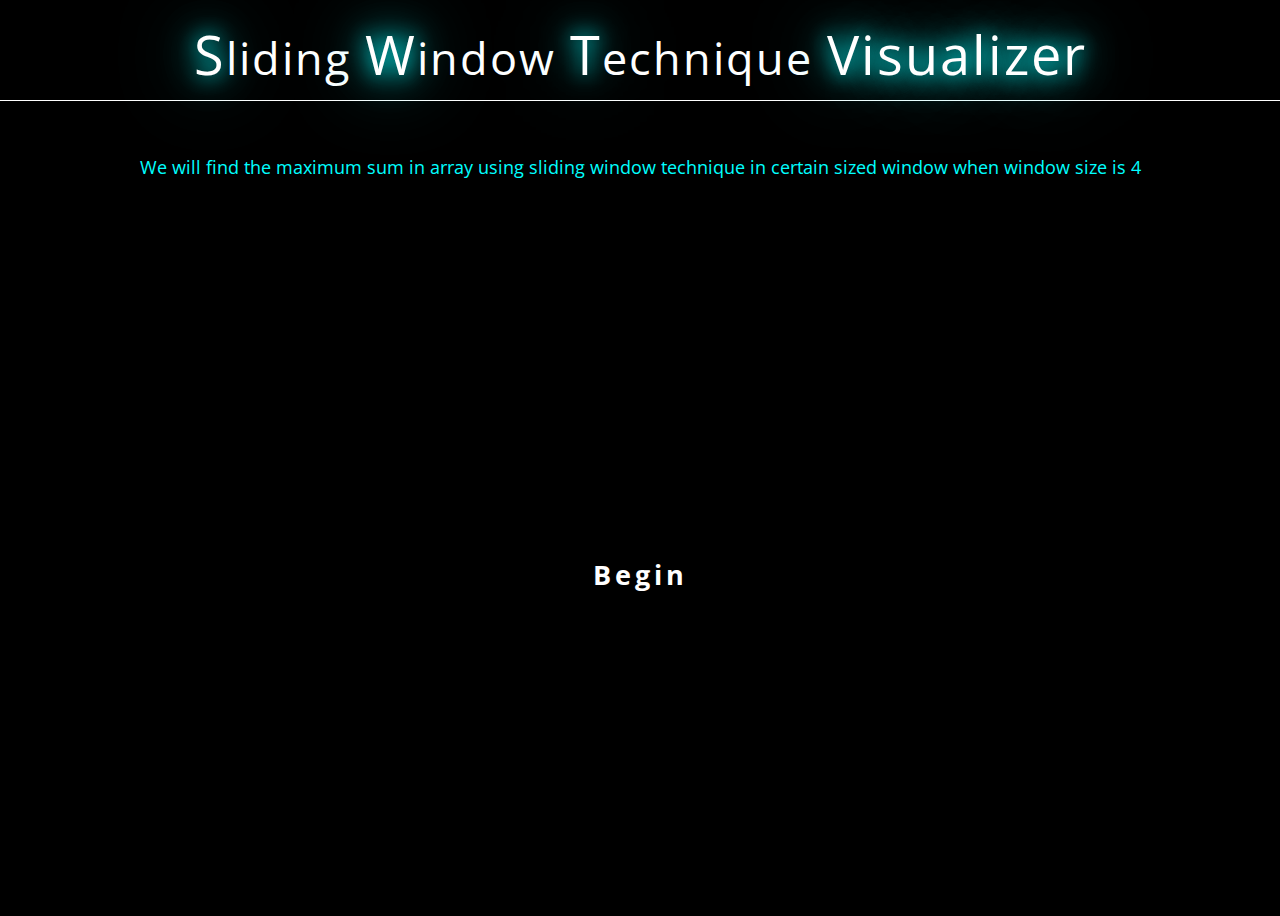
<file: Lenovo/index.html>
<!DOCTYPE html>
<html lang="en">
  
<head>
    <meta name="viewport" content=
        "width=device-width, initial-scale=1.0">
    <link href=
"https://fonts.googleapis.com/css2?family=Open+Sans:wght@300&display=swap" 
          rel="stylesheet" />
    <link rel="stylesheet" href="./main.css">
    <script src="script.js"></script>
    <title>Document</title>
</head>
  
<body>
    <h1>
        <span class="1">S</span>liding 
        <span class="2">W</span>indow 
        <span class="3">T</span>echnique
        <span>Visualizer</span>
    </h1>
    <div id="message">
        We will find the maximum sum in array using 
        sliding window technique in certain sized 
        window when window size is 4
    </div>
    <div id="container">
        <div id="displayer">
            <div id="pattern"></div>
            <div id="pattern_text"></div>
        </div>
          
        <div id="start">Begin</div>
    </div>
</body>
  
</html>
</file>
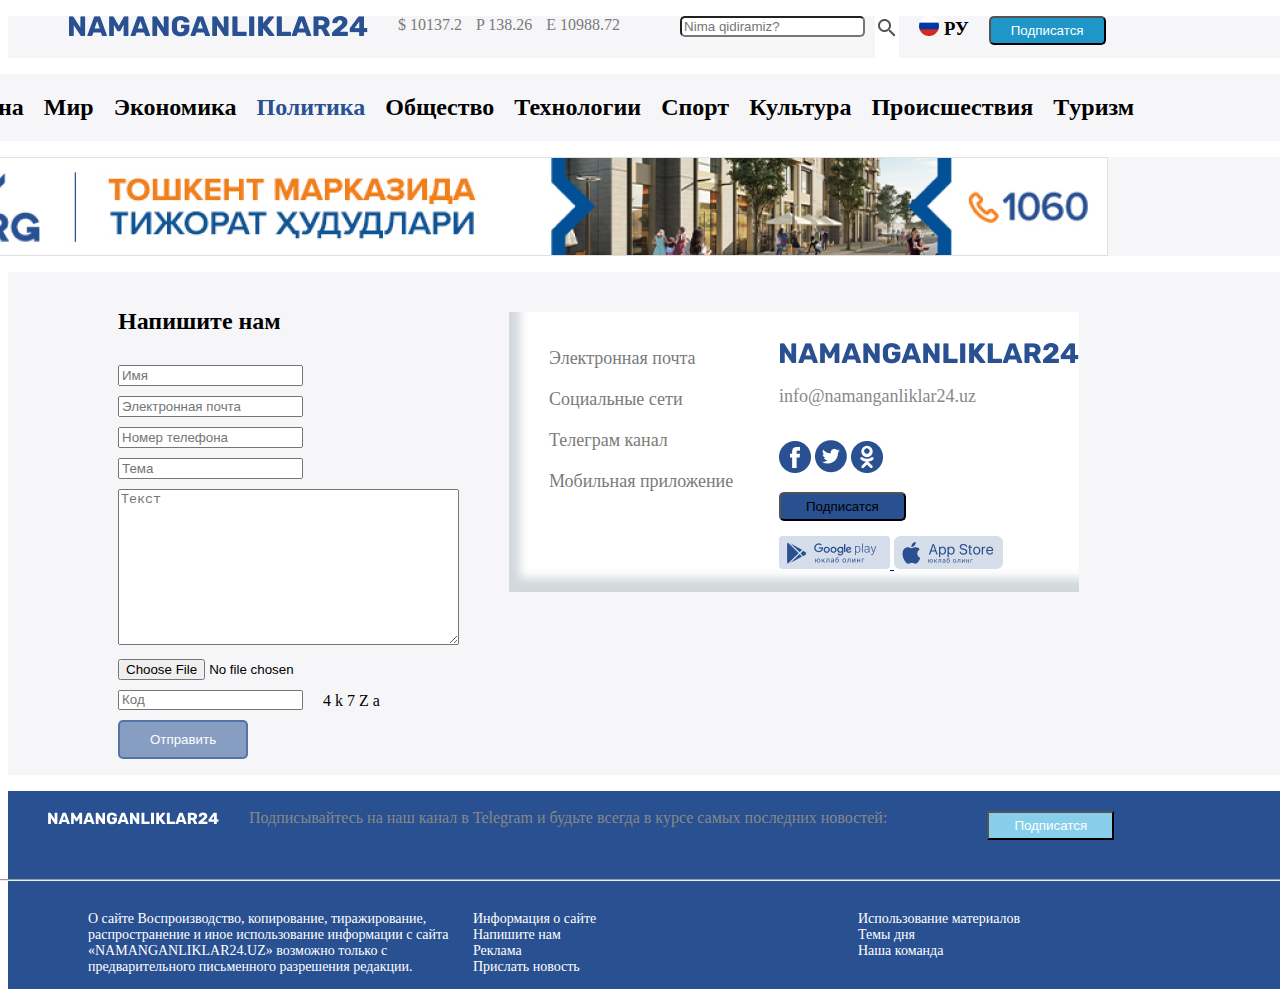
<file: namangan24/index.html>
<!DOCTYPE html>
<html lang="en">
<head>
    <meta charset="UTF-8">
    <meta name="viewport" content="width=device-width, initial-scale=1.0">
    <link rel="stylesheet" href="./main/main.css">
    <title>Document</title>
</head>
<body>
    <header class="header">
            <div class="container">
                <ul class="header-list">
                    <li class="header-li">
                        <img class="header-logo" src="./img/NAMANGANLIKLAR24.png" alt="NAMANGANLIKLAR24">
                    </li>
                    <li class="header-item">
                        <a class="header-link" href="#">$ 10137.2</a>
                        <a class="header-link" href="#">P 138.26</a>
                        <a class="header-link" href="#">E 10988.72</a>
                    </li>
                    <li class="header-item-list">
                        <input class="header-input" type="text" placeholder="Nima qidiramiz?">
                    </li>
                    <li class="header-search-img">
                        <img src="./img/mdi_magnify.png" alt="mdi_magnify">
                    </li>
                    <li class="header-item">
                        <img src="./img/cif_ru.png" alt="cif_ru">
                    </li>
                    <li class="header-it">
                        <h3 class="header-h3">РУ</h3>
                    </li>
                    <li>
                        <button class="header-button">Подписатся</button>
                    </li>
                </ul>
            </div>
        </header>
        <main class="main">
            <section class="fan">
                <div class="container">
                    <ul class="fan-list">
                        <li class="fan-item">
                            <h2>Узбекистана</h2>
                        </li>
                        <li class="fan-item">
                            <h2>Мир</h2>
                        </li>
                        <li class="fan-item">
                            <h2>Экономика</h2>
                        </li>
                        <li class="fan-item fan-item1">
                            <h2>Политика</h2>
                        </li>
                        <li class="fan-item">
                            <h2>Общество</h2>
                        </li>
                        <li class="fan-item">
                            <h2>Технологии</h2>
                        </li>
                        <li class="fan-item">
                            <h2>Спорт</h2>
                        </li>
                        <li class="fan-item">
                            <h2>Культура</h2>
                        </li>
                        <li class="fan-item">
                            <h2>Происшествия</h2>
                        </li>
                        <li class="fan-item">
                            <h2>Tуризм</h2>
                        </li>
                    </ul>
                </div>
                <div class="container">
                    <ul>
                        <li class="header-list">
                            <img class="header-img-2" src="./img/Rectangle3.png" alt="Rectangle3">
                        </li>
                    </ul>
                </div>
            </section>
            <section class="hero">
                <div class="container">
                    <div class="hero-div">
                    <ul class="hero-list">
                        <h2 class="hero-h2">Напишите нам</h2>
                        <li class="hero-item">
                            <input type="name" placeholder="Имя">
                        </li>
                        <li class="hero-item">
                            <input class="hero-input" type="email" placeholder="Электронная почта">
                        </li>
                        <li class="hero-item">
                            <input class="hero-input" type="tel" placeholder="Номер телефона">
                        </li>
                        <li class="hero-item">
                            <input class="hero-input" type="text" placeholder="Тема">
                        </li>
                        <li class="hero-item">
                            <textarea  cols="40" rows="10" placeholder="Текст"></textarea>
                        </li>
                        <li class="hero-item">
                            <input class="hero-input" type="file" placeholder="Прикрепить файл">
                        </li>
                        <li class="hero-item1">
                            <input class="hero-input" type="password" placeholder="Код"><p class="hero-text">4 k 7 Z a</p>
                        </li>
                        <li class="hero-item">
                            <button class="hero-button">Отправить</button>
                        </li>
                    </ul>
                        <div class="hero-div1">
                            <ul class="hero-ul">
                                <li class="hero-li">
                                    <p class="hero-text1">Электронная почта</p>
                                </li>
                                <li class="hero-li">
                                    <p class="hero-text1">Социальные сети</p>
                                </li>
                                <li class="hero-li">
                                    <p class="hero-text1">Телеграм канал</p>
                                </li>
                                <li class="hero-li">
                                    <p class="hero-text1">Мобильная приложение</p>
                                </li>
                            </ul>
                            <ul>
                                <li class="hero-itm">
                                    <img src="./img/NAMANGANLIKLAR24.png" alt="NAMANGANLIKLAR24">
                                    <p class="hero-text2">info@namanganliklar24.uz</p>
                                </li>
                                <li class="hero-itm">
                                    <img src="./img/facebook-r1.png" alt="facebook">
                                    <img src="./img/twitter-r1.png" alt="twitter">
                                    <img src="./img/odnoklasnik-r1.png" alt="odnoklasnik">
                                </li>
                                <li class="hero-itm">
                                    <button class="hero-button1">Подписатся</button>
                                </li>
                                <li class="hero-itm"> 
                                    <a href="#">
                                        <img src="./img/googlePlay-w1.png" alt="googlePlay-w1">
                                        <img src="./img/appleStore-w1.png" alt="appleStore-w1">
                                    </a>
                                </li>
                            </ul>
                        </div>
                    </div>
                </div>
            </section>
        </main>
        <footer class="footer">
            <div class="container">
                <ul class="footer-list">
                    <li> 
                        <img src="./img/NAMANGANLIKLAR25.png" alt="NAMANGANLIKLAR">
                    </li>
                    <li>
                        <p class="footer-text">Подписывайтесь на наш канал в Telegram и будьте всегда в курсе самых последних новостей:</p>
                    </li>
                    <li>
                        <button class="footer-buuton">Подписатся</button>
                    </li>
                </ul>
                <ul>
                    <li>
                        <hr class="footer-hr">
                    </li>
                </ul>
                <ul class="footer-ul">
                    <li>
                        <p class="footer-text3">О сайте 
                            Воспроизводство, копирование, тиражирование, распространение и иное использование информации с сайта «NAMANGANLIKLAR24.UZ» возможно только с предварительного письменного разрешения редакции.
                        </p>
                    </li>
                    <li>
                        <p class="footer-text3">Информация о сайте<br>         
                            Напишите нам<br>        
                            Реклама<br>        
                            Прислать новость</p>
                    </li>
                    <li>
                        <p class="footer-text3">Использование материалов<br>         
                            Темы дня<br>        
                            Наша команда
                            </p>
                    </li>
                </ul>
            </div>
        </footer>
</body>
</html>
</file>
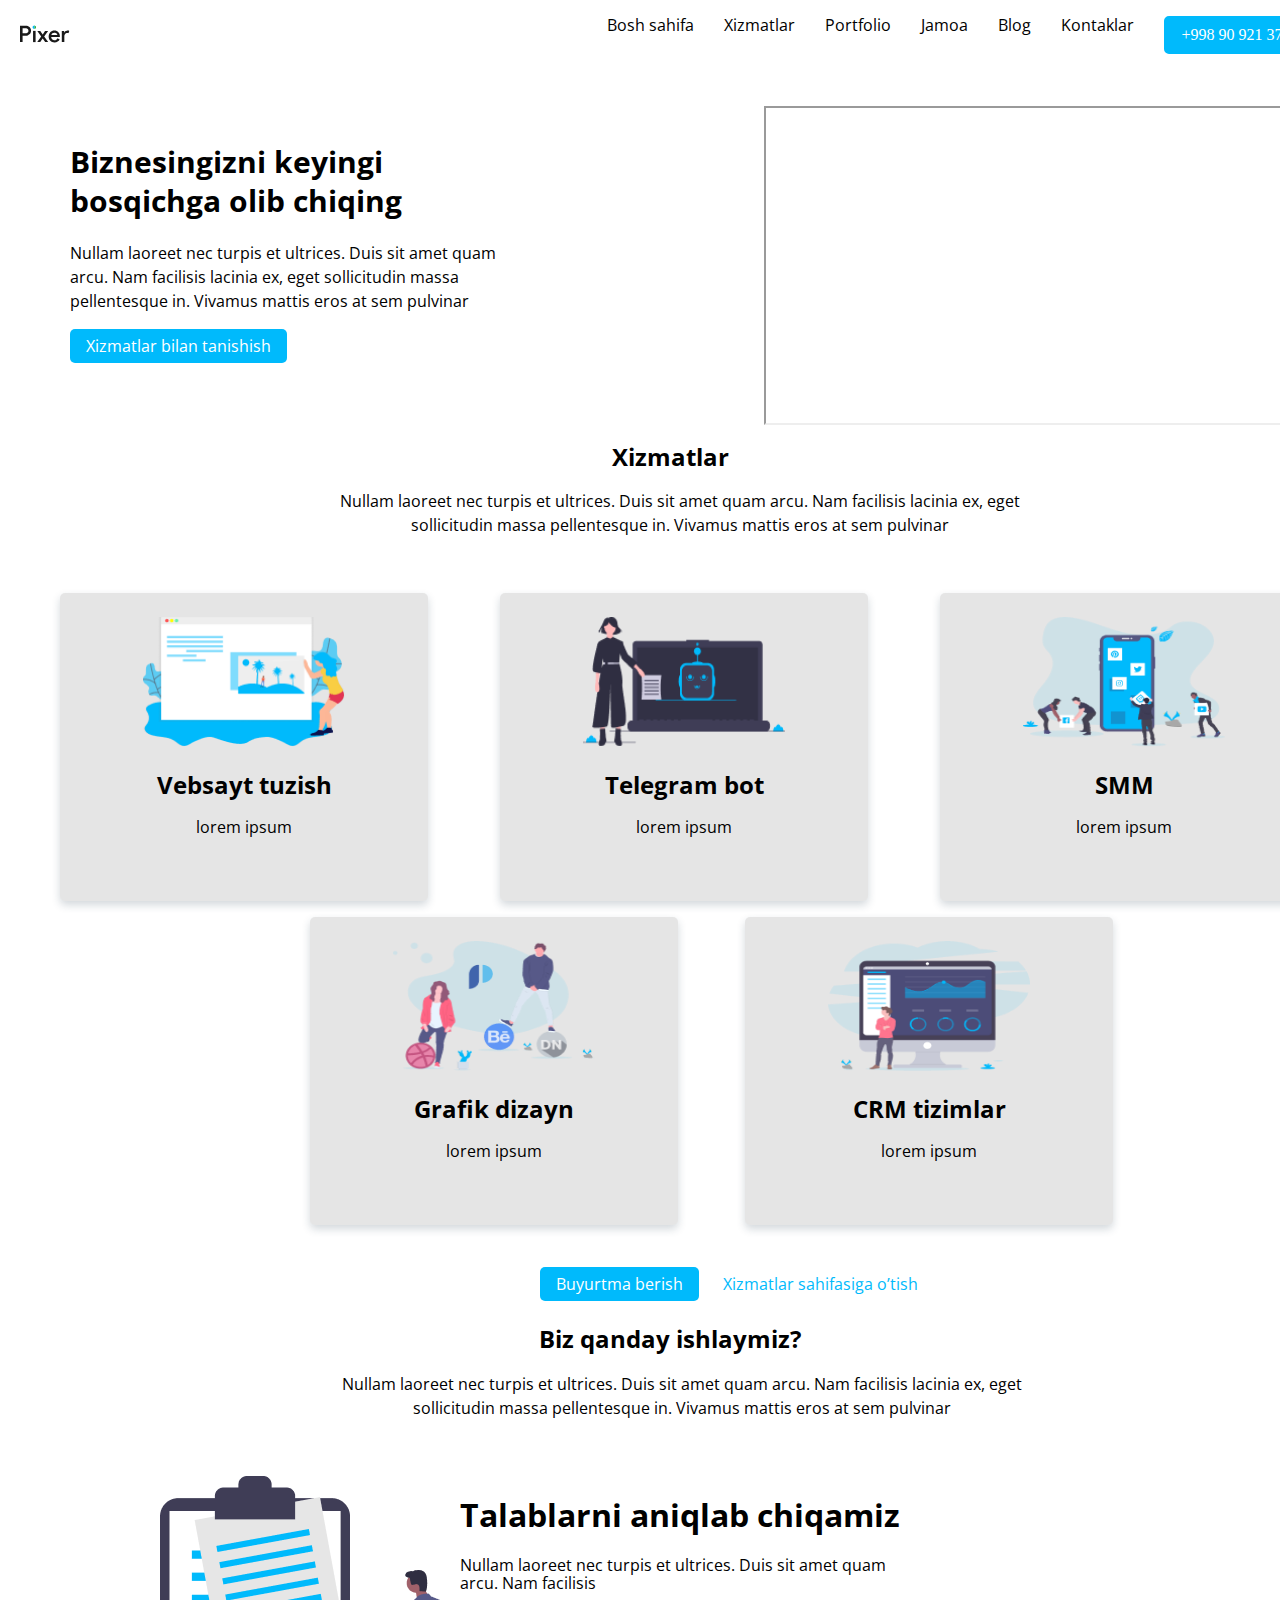
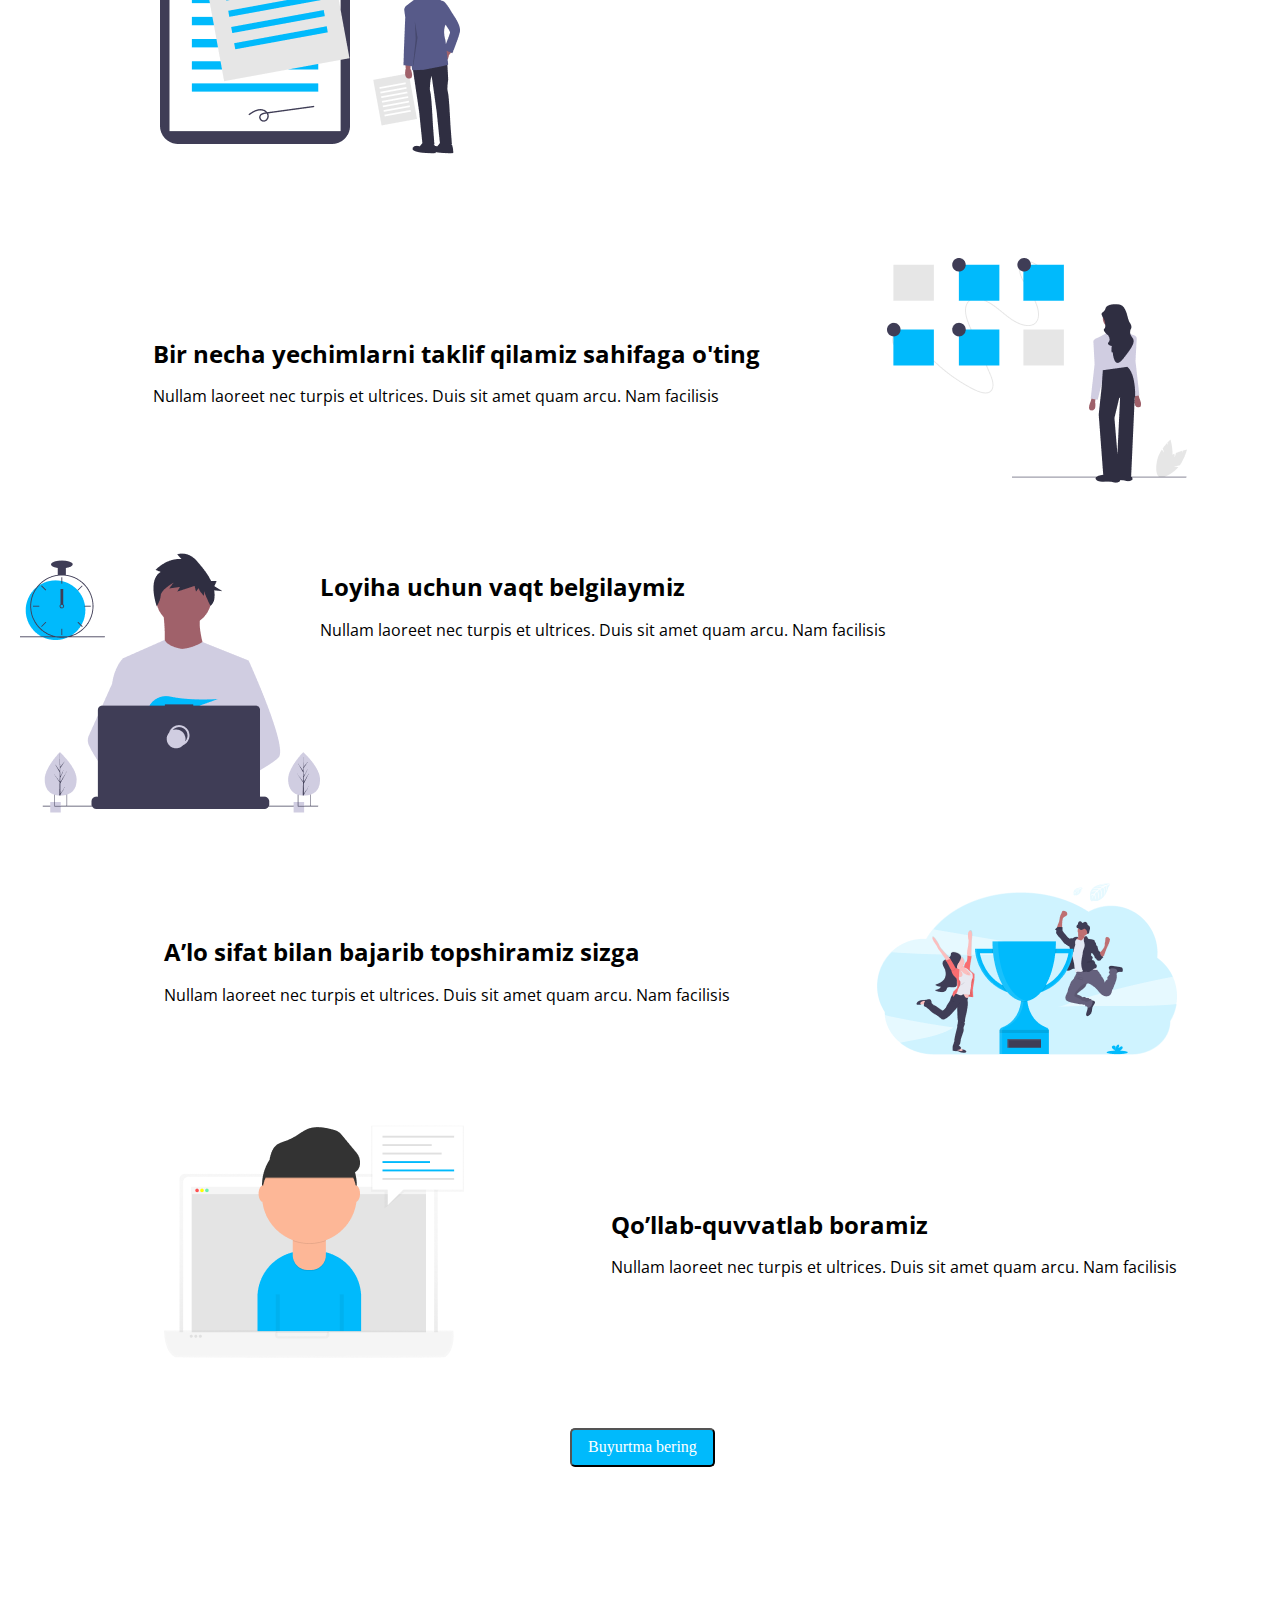
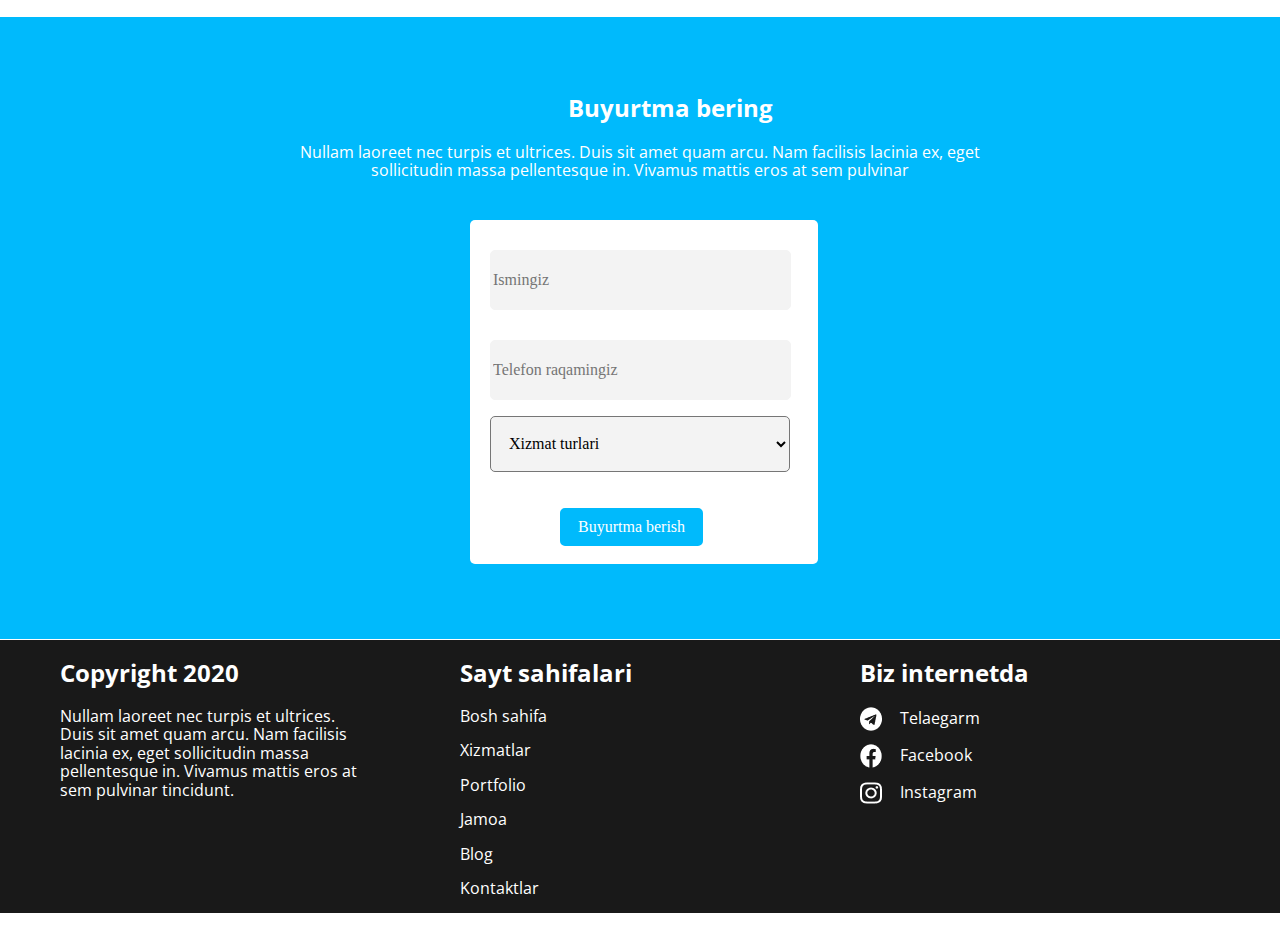
<file: popka/index.html>
<!DOCTYPE html>
<html lang="en">
<head>
    <meta charset="UTF-8">
    <meta name="viewport" content="width=device-width, initial-scale=1.0">
    <link rel="stylesheet" href="./main/minmain.css">
    <link rel="stylesheet" href="./main/normalize.css">
    <title>Document</title>
</head>
<body>
    <p class="visually-hidden">Xizmatlar</p>
    <!-- header -->
<header class="header">
        <div class="container">
            <a class="header-link" href="#"><img class="header-img" src="./img/layer.svg" alt="logo" width="50" height="20"></a>
            <ul class="header-list">
                <li class="header-item">
                    <a class="header-link" href="#">Bosh sahifa</a>
                </li>
                <li class="header-item">
                    <a class="header-link" href="#">Xizmatlar</a>
                </li>
                <li class="header-item">
                    <a class="header-link" href="#">Portfolio</a>
                </li>
                <li class="header-item">
                    <a class="header-link" href="#">Jamoa</a>
                </li>
                <li class="header-item">
                    <a class="header-link" href="#">Blog</a>
                </li>
                <li class="header-item">
                    <a class="header-link" href="#">Kontaklar</a>
                </li>
                <li class="header-item">
                    <button class="submite">+998 90 921 37 11</button>
                </li>
            </ul>
        </div>
    </header>
 
    <main class="main">
        <section class="main-section">
        <div class="container">
       <ul class="main-list">
        <li class="main-item">
            <h1 class="main-h1">Biznesingizni keyingi bosqichga
                olib chiqing</h1>
                <p class="main-text">Nullam laoreet nec turpis et ultrices. Duis sit amet quam arcu. Nam facilisis lacinia ex, eget sollicitudin massa pellentesque in. Vivamus mattis eros at sem pulvinar</p>
                <button class="button">Xizmatlar bilan tanishish</button>
        </li>
       </ul>

       <iframe width="560" height="315" src="https://www.youtube.com/embed/6_pru8U2RmM?si=tMxp4dW-I8YaeyEl&amp;start=10" title="YouTube video player" allow="accelerometer; autoplay; clipboard-write; encrypted-media; gyroscope; picture-in-picture; web-share" allowfullscreen></iframe>
    
    </div>
</section>
<!-- hero -->
<section class="hero">
    <div class="container">
        <h1 class="hero-h1">Xizmatlar</h1>
    <p class="hero-text">Nullam laoreet nec turpis et ultrices. Duis sit amet quam arcu. Nam facilisis lacinia ex, eget sollicitudin massa pellentesque in. Vivamus mattis eros at sem pulvinar</p>
    <ul class="hero-list">
        <li class="hero-item">
            <img src="./img/website-illustration.png" alt="logo" width="202" height="130">
            <h2 class="hero-h2">Vebsayt tuzish </h2>
            <p class="hero-text-p">lorem ipsum</p>
        </li>
        <li class="hero-item">
            <img src="./img/bot-illustration.png" alt="logo" width="202" height="130">
            <h2 class="hero-h2">Telegram bot</h2>
            <p class="hero-text-p">lorem ipsum</p>
        </li>
        <li class="hero-item">
            <img src="./img/smm-illustration.png" alt="logo" width="202" height="130">
            <h2 class="hero-h2">SMM</h2>
            <p class="hero-text-p">lorem ipsum</p>
        </li>
    </ul>
    <ul class="hero-ul-two">
        <li class="hero-item text">
            <img src="./img/design-illustration.png" alt="logo" width="202" height="130">
            <h2 class="hero-h2">Grafik dizayn</h2>
            <p class="hero-text-p">lorem ipsum</p>
        </li>
        <li class="hero-item">
            <img src="./img/crm-illustration.png" alt="logo" width="202" height="130">
            <h2 class="hero-h2">CRM tizimlar</h2>
            <p class="hero-text-p">lorem ipsum</p>
        </li>
        <li class="hero-item-list">
            <button class="hero-button">Buyurtma berish</button>
            <a class="hero-link" href="#">Xizmatlar sahifasiga o’tish</a>
        </li>
    </ul>
    </div>
</section>
<!-- guys -->
<section class="guys">
    <div class="container">
        <h2 class="hero-h2" style="text-align: center;">Biz qanday ishlaymiz?</h2>
        <p class="hero-text" style="padding-left: 302px;">Nullam laoreet nec turpis et ultrices. Duis sit amet quam arcu. Nam facilisis lacinia ex, eget sollicitudin massa pellentesque in. Vivamus mattis eros at sem pulvinar</p>
    </div>
        <div class="container">
            <ul class="guys-list">
                <li class="guys-item">
                    <img class="guys-img" src="./img/step-illlustration.png" alt="logo" width="300" height="278">
                </li>
                <li class="guys-item">
                    <h1 class="guys-h1">Talablarni aniqlab chiqamiz</h1>
                    <p class="guys-text">Nullam laoreet nec turpis et ultrices. Duis sit amet quam arcu. Nam facilisis</p>
                </li>
            </ul>
        </div>
        </section>
        <!-- boy -->
        <section class="boy">
            <div class="container">
                <div class="boy-info">                   
                    <div class="boy-flex">
                        <h2 class="boy-heading">Bir necha yechimlarni taklif qilamiz sahifaga o'ting</h2>
                        <p class="boy-text">Nullam laoreet nec turpis et ultrices. Duis sit amet quam arcu. Nam facilisis</p>                   
                    </div>  
                    
                    <img class="boy-img" src="./img/1.png" alt="Logo">
                </div>

                <div class="boy-info-flex">
                    <img class="boy-img" src="./img/step-illustration2.png" alt="Logo">
                
                    <div class="boy-flex">
                        <h2 class="boy-heading">Loyiha uchun vaqt belgilaymiz</h2>
                        <p class="boy-text">Nullam laoreet nec turpis et ultrices. Duis sit amet quam arcu. Nam facilisis</p>                   
                    </div>      
                </div>

                <div class="boy-info">                    
                    <div class="boy-flex">
                        <h2 class="boy-heading">A’lo sifat bilan bajarib topshiramiz sizga</h2>
                        <p class="boy-text">Nullam laoreet nec turpis et ultrices. Duis sit amet quam arcu. Nam facilisis</p>                   
                    </div>   
                    
                    <img class="boy-img" src="./img/step-illustration3.png" alt="Logo">
                </div>

                <div class="boy-info">
                    <img class="boy-img" src="./img/step-illustration4.png" alt="Logo">
                
                    <div class="boy-flex">
                        <h2 class="boy-heading">Qo’llab-quvvatlab boramiz</h2>
                        <p class="boy-text">Nullam laoreet nec turpis et ultrices. Duis sit amet quam arcu. Nam facilisis</p>                   
                    </div>      
                </div>    
                
                <button class="boy-button">Buyurtma bering</button>
            </div>
        </section>
        <section class="cook">
            <div class="container">
                <h2 class="cook-heading">Buyurtma bering</h2>
                <p class="cook-text">Nullam laoreet nec turpis et ultrices. Duis sit amet quam arcu. Nam facilisis lacinia ex, eget sollicitudin massa pellentesque in. Vivamus mattis eros at sem pulvinar</p>
                <form class="cook-form">
                    <ul class="cook-list">
                        <li class="cook-item">
                            <input class="cook-input" placeholder="Ismingiz">
                            <input class="cook-input"  placeholder="Telefon raqamingiz">
                        </li>
                    </ul>
                    <select class="cook-select">
                        <option class="cook-option" value="Xizmat turlari">Xizmat turlari</option>
                        <option class="cook-option" value="Muhandislik">Muhandislik</option>
                        <option class="cook-option" value="Dasturchilik">Dasturchilik</option>
                    </select>
                    <ul class="cook-list">
                        <li class="cook-item">
                            <button class="cook-button">Buyurtma berish</button>
                        </li>
                    </ul>
                </form>
            </div>

        </section>
    </main>

    <!-- Footer -->

    <footer class="foot">
        <div class="container">
            <ul class="foot-list">
                <li class="foot-item">
                    <h2 class="foot-h2">Copyright 2020</h2>
                    <p class="foot-text">Nullam laoreet nec turpis et ultrices. Duis sit amet quam arcu. Nam facilisis lacinia ex, eget sollicitudin massa pellentesque in. Vivamus mattis eros at sem pulvinar tincidunt.</p>
                </li>
                <li class="foot-item1">
                    <h2 class="foot-h2">Sayt sahifalari</h2>
                    <p class="foot-text">Bosh sahifa</p>
                    <p class="foot-text">Xizmatlar</p>
                    <p class="foot-text">Portfolio</p>
                    <p class="foot-text">Jamoa</p>
                    <p class="foot-text">Blog</p>
                    <p class="foot-text">Kontaktlar</p>
                </li>
                <li class="foot-item1">
                    <h2 class="foot-h2">Biz internetda</h2>
                    <img src="./img/telegram.png" alt="telegram"><p class="foot-text1">Telaegarm</p>
                    <img src="./img/facebook.png" alt="facebook"><p class="foot-text1">Facebook</p>
                    <img src="./img/instagram.png" alt="instagram"><p class="foot-text1">Instagram</p>
                </li>
            </ul>
        </div>
    </footer>
</body>
</html>
</file>
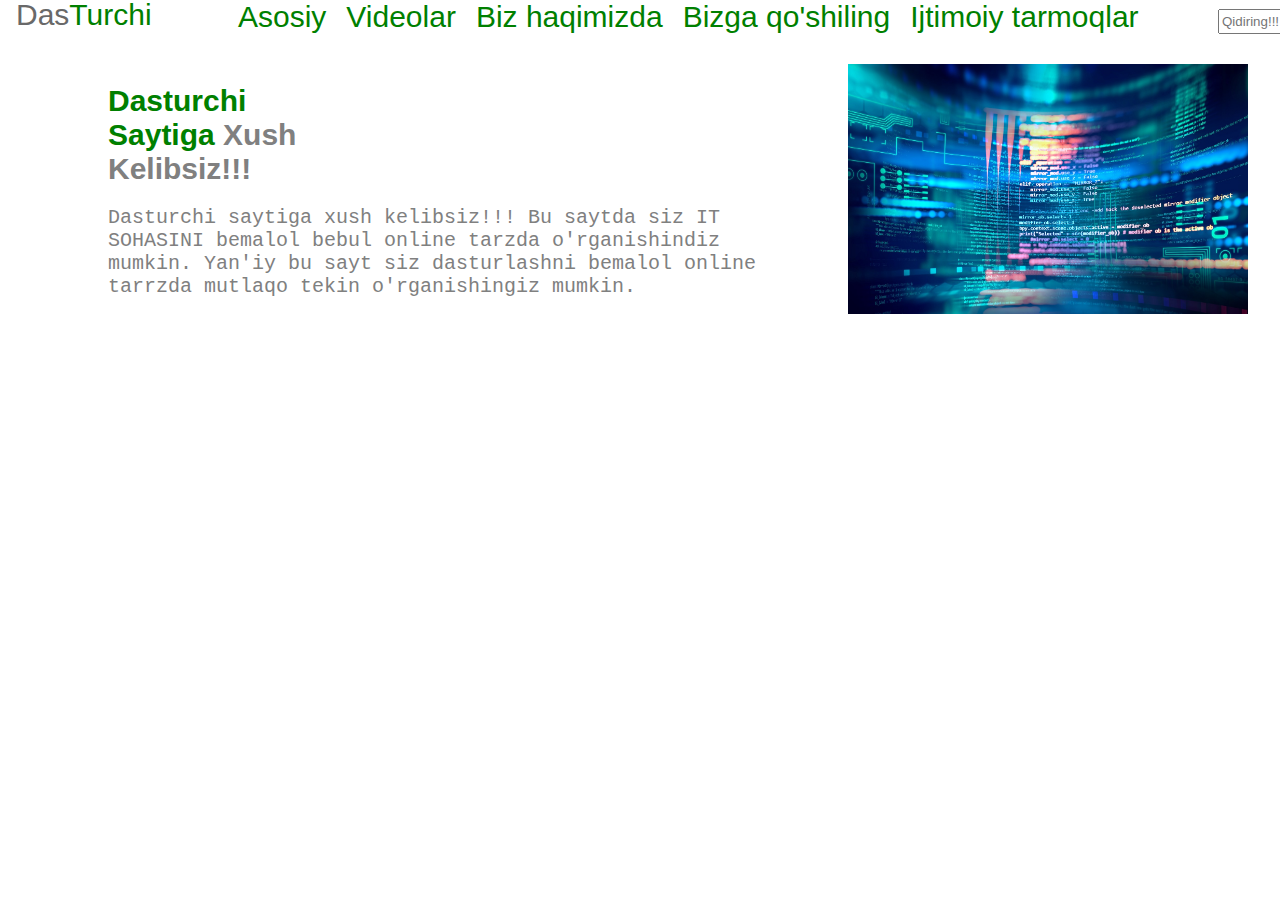
<file: WebSayt/index.html>
<!DOCTYPE html>
<html lang="en">
<head>
    <meta charset="UTF-8">
    <meta name="viewport" content="width=device-width, initial-scale=1.0">
    <link rel="stylesheet" href="./main/main.css">
    <title>WebSayt</title>
</head>
<body>
    <header class="header">
        <div class="container">
            <ul class="header-list">
                <li class="header-item">
                    <p class="header-logo-text">Das</p>
                    <span class="header-logo">Turchi</span>
                </li>
                <li class="header-item header-item-two">
                    <a class="header-link" href="#">Asosiy</a>
                    <a class="header-link" href="#">Videolar</a>
                    <a class="header-link" href="#">Biz haqimizda</a>
                    <a class="header-link" href="#">Bizga qo'shiling</a>
                    <a class="header-link" href="#">Ijtimoiy tarmoqlar</a>
                </li>
                <li class="header-item header-input-item">
                    <input class="header-input" type="text" placeholder="Qidiring!!!                        🔎">
                </li>
            </ul>
        </div>
    </header>
    <main class="main">
    <!-- hero -->
        <section class="hero">
            <div class="container">
                <ul class="hero-list">
                    <li class="hero-item">
                        <h1 class="hero-h1"><span class="hero-span">Dasturchi Saytiga</span> Xush Kelibsiz!!!</h1>
                        <p class="hero-text">Dasturchi saytiga xush kelibsiz!!! Bu saytda siz IT SOHASINI bemalol bebul online tarzda o'rganishindiz mumkin. Yan'iy bu sayt siz dasturlashni bemalol online tarrzda mutlaqo tekin o'rganishingiz mumkin.</p>
                    </li>
                    <li class="hero-item">
                        <img src="./img/programming.jpg" alt="programming" width="400" height="250">
                    </li>
                </ul>
            </div>
        </section>
    </main>
</body>
</html>
</file>
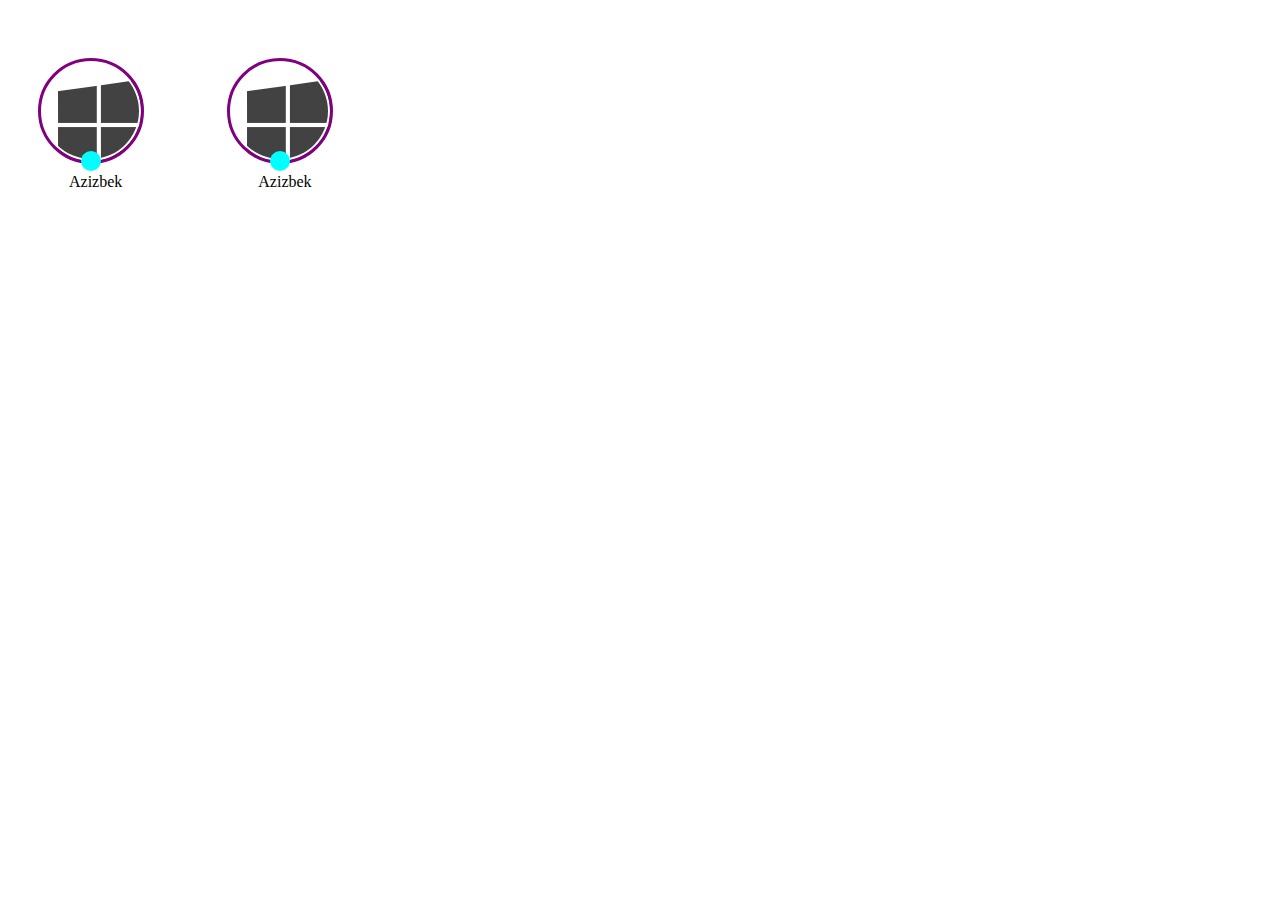
<file: Новая папка/index.html>
<!DOCTYPE html>
<html lang="en">
<head>
    <meta charset="UTF-8">
    <meta name="viewport" content="width=device-width, initial-scale=1.0">
    <link rel="stylesheet" href="./main/main.css">
    <title>Document</title>
</head>
<body>
    <div class="dumaloq1">
        <div class="dumaloq"><span class="span">1</span></div>
        <p class="dumaloq-text">Azizbek</p>
        <div class="dumaloq"><span class="span">1</span></div>
        <p class="dumaloq-text">Azizbek</p>
    </div>
</body>
</html>
</file>
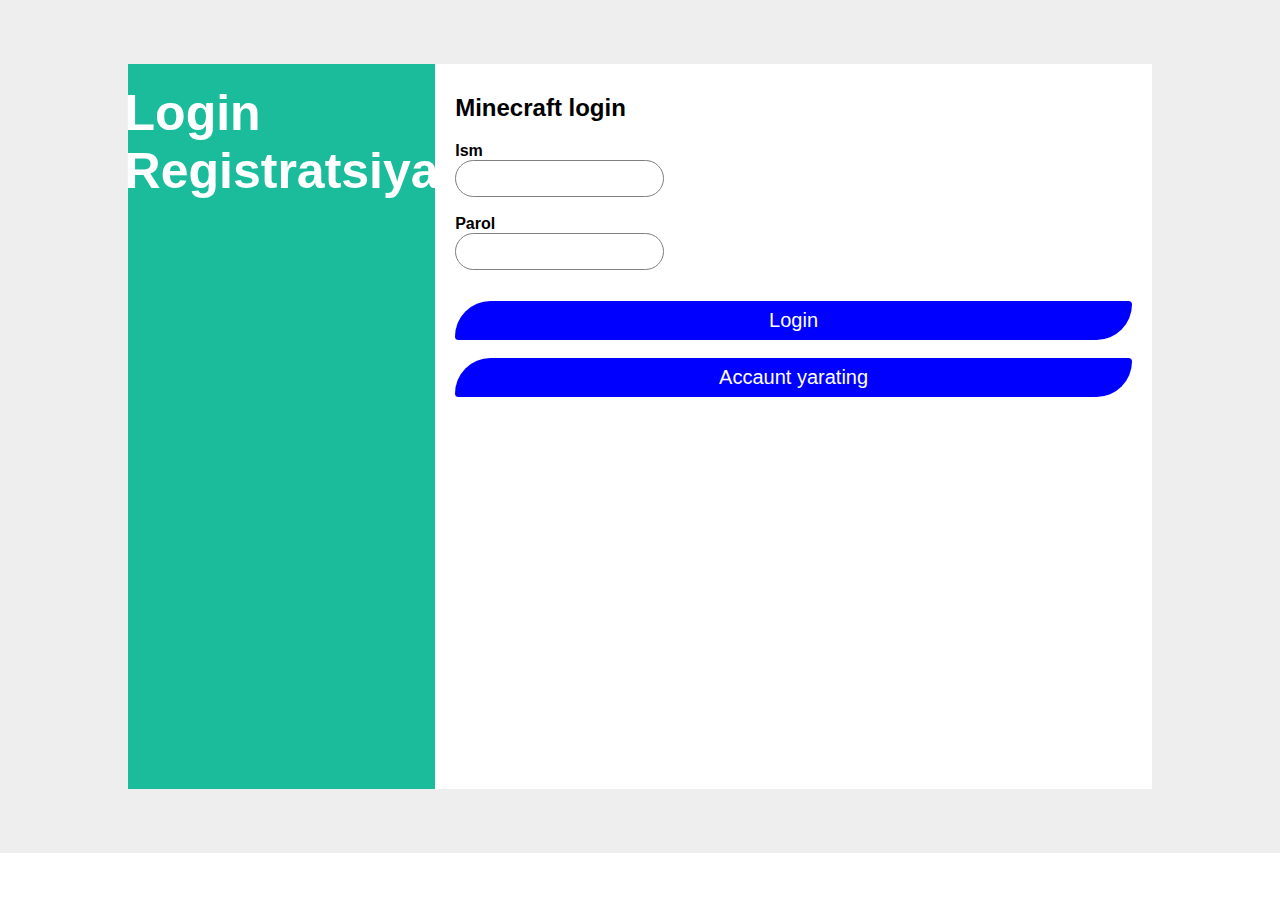
<file: minecraft/login.html>
<!DOCTYPE html>
<html>
  <head>
    <title>Login</title>
    <meta charset="UTF-8" />
    <style>
      * {
        box-sizing: border-box;
      }
      body,
      html {
        scroll-behavior: smooth;
        height: 100%;
      }
      /* Style the body */
      body {
        font-family: Arial, Helvetica, sans-serif;
        margin: 0;
      }

      #contentBG {
        background: #eee;
        padding: 5% 10%;
        height: calc(100% - 47px);
      }
      #content {
        background: white;
        height: 100%;
        display: flex;
        flex-direction: row;
      }

      #left {
        background: #1abc9c;
        width: 30%;
        display: flex;
        justify-content: center;
        padding: 20px 0px;
      }
      #right {
        padding: 10px 20px;
        width: 70%;
      }
      #right button {
        background: blue;
        color: white;
        border-radius: 100px 10px;
        width: 100%;
        padding: 8px 0px;
        border: none;
        font-size: 20px;
        cursor: pointer;
        transition: 0.4s linear;
      }
      #right button:hover {
        background: lightblue;
        color: black;
      }
      #right input {
        border: 1px solid gray;
        border-radius: 40px;
        padding: 10px 15px;
        background: white;
        transition: 0.6s ease;
      }
      #right input:focus {
        background: #eef;
        outline: none;
        box-shadow: 0 0 3pt 2pt #aaf;
      }
      #left h1 {
        font-size: 50px;
        margin: 0px;
        color: white;
      }
      label {
        font-weight: bold;
      }
    </style>
  </head>
  <body>
    <div id="contentBG">
      <div id="content">
        <div id="left">
          <h1>Login<br />Registratsiya</h1>
        </div>
        <div id="right">
          <h2>Minecraft login</h2>
          <label for="username">Ism</label><br />
          <input id="username" type="username" />
          <br /><br />
          <label for="password">Parol</label><br />
          <input id="password" type="password" />
          <pre id="error" style="color: red;"></pre>
          <br />

          <button onclick="login()">Login</button><br /><br />
          <button onclick="register()">Accaunt yarating</button>
        </div>
      </div>
    </div>
    <script>
      //This page can be used with window.open()
      //just listen for postMessages
      var parent = window.opener || window;
      function postLogged(username) {
        parent.postMessage("logged:" + username, "*");
      }
      function postCanceled() {
        parent.postMessage("canceled", "*");
      }
      window.onbeforeunload = postCanceled;

      var error = document.getElementById("error");
      function login() {
        var username = document.getElementById("username").value;
        var password = document.getElementById("password").value;
        if (username === "") {
          error.innerHTML = "Please enter username.";
          return;
        }
        fetch("https://server.thingmaker.repl.co/login", {
          method: "POST",
          credentials: "include",
          body: JSON.stringify({ username: username, password: password })
        })
          .then((res) => res.json())
          .then((res) => {
            if (res.success) {
              postLogged(username);
              location.href = res.redirect;
            } else {
              error.innerHTML = res.message;
            }
          })
          .catch(alert);
      }
      function register() {
        var username = document.getElementById("username").value;
        var password = document.getElementById("password").value;
        if (username === "") {
          error.innerHTML = "Please enter username.";
          return;
        }
        if (username.includes("/")) {
          error.innerHTML = 'Username cannot contain "/"';
          return;
        }
        fetch("https://server.thingmaker.repl.co/register", {
          method: "POST",
          credentials: "include",
          body: JSON.stringify({ username: username, password: password })
        })
          .then((res) => res.json())
          .then((res) => {
            if (res.success) {
              postLogged(username);
              location.href = res.redirect;
            } else {
              error.innerHTML = res.message;
            }
          })
          .catch(alert);
      }
    </script>
  </body>
</html>
</file>
<file: Lenovo/main.css>
* {
    color: white;
    font-family: "Open sans", sans-serif;
}
  
html {
    background-color: black;
}
  
body {
    display: flex;
    flex-direction: column;
    align-items: center;
    height: 100vmin;
}
  
h1 span {
    font-size: 6vmin;
    font-weight: normal;
    text-shadow: 0 0 20px cyan,
        0 0 40px cyan,
        0 0 80px cyan;
}
  
#container {
    display: flex;
    flex-direction: column;
    align-items: center;
    justify-content: center;
    height: 80%;
    width: 80%;
}
  
#displayer {
    display: flex;
    flex-direction: column;
    align-items: center;
    width: 100%;
    height: 90%;
}
  
#pattern,
#message {
    width: 100%;
    height: 7vmin;
    margin: 3vmin;
    font-size: 5vmin;
    display: flex;
    align-items: center;
    justify-content: center;
}
  
#message {
    color: cyan;
    font-size: 2vmin;
}
  
#pattern_text {
    width: 100%;
    height: 5vmin;
    margin: 3vmin;
    font-size: 5vmin;
    display: flex;
    align-items: center;
    justify-content: center;
    color: g;
}
  
#pattern_text {
    width: 100%;
    height: 5vmin;
    margin: 3vmin;
    font-size: 5vmin;
    display: flex;
    align-items: center;
    justify-content: center;
    color: g;
}
  
.tile {
    width: 6vmin;
    height: 6vmin;
    margin: 10px;
    text-align: center;
    height: fit-content;
    border: 2px pink;
}
  
#start {
    align-self: center;
    background-color: black;
    font-size: 3vmin;
    box-sizing: border-box;
    padding: 1vmin;
    color: white;
    cursor: pointer;
    border: none;
    margin-top: 2vmin;
    transition: 0.5s ease-in-out;
    font-weight: bold;
    letter-spacing: 4px;
}
  
#start:hover {
    transform: scale(1.5);
    text-shadow: 0 0 10px cyan,
        0 0 20px cyan,
        0 0 40px cyan;
}
  
h1 {
    margin-top: 0;
    text-align: center;
    padding: 1vmin;
    margin-bottom: 1vmin;
    width: 100%;
    font-size: 5vmin;
    font-weight: normal;
    letter-spacing: 2px;
    border-bottom: 1px solid white;
}
</file>
<file: namangan24/main/main.css>
.container{
    width: 1440px;
    padding-left: 20px;
    padding-right: 20px;
    margin: 0 auto;
    background-color: #F6F6F9;
}

.header-list{
    display: flex;
    list-style: none;
}

.header-item{
    padding-left: 20px;
}

.header-item-list{
    padding-left: 60px;
}

.header-search-img{
    margin-left: 10px;
    background-color: #FFFFFF;
}

.header-input{
    border-radius: 5px;
    color: gray;
}

.header-h3{
    margin-top: 1.5px;
}

.header-it{
    list-style: none;
    margin-left: 5px;
}

.header-button{
    background-color: #1E96C8;
    color: #FFFFFF;
    padding: 5px 20px;
    border-radius: 5px;
    margin-left: 20px
}

.header-img-item{
    margin-top: 0px;
}

.header-link{
    color: #7A7A7A;
    text-decoration: none;
    padding-left: 10px;
}

.header-link:hover{
    color: black;
}

.fan-list{
    list-style: none;
    display: flex;
    padding-left: -100px;
}

.fan-item{
    padding-left: 20px;
}

.fan{
    margin-left: -200px;
}

.fan-item1{
    color: #295091;
}

.header-img-2{
    margin-left: 40px;
}

.hero-item{
    list-style: none;
    padding-top: 10px;
}

.hero-item1{
    list-style: none;
    display: flex;
    height: 20px;
    margin-top: 10px;
}

.hero-text{
    margin-left: 20px;
    margin-top: 2px;
}

.hero-button{
    background-color: #2851938A;
    color: #FFFFFF;
    border-radius: 5px;
    border: 2px solid #2851938A;
    padding: 10px 30px;
    transition: 0.5s ease-in-out;
}

.hero-button:hover{
    background-color: blue;
    color: #FFFFFF;
}

.hero-div{
    display: flex;
    margin-left: 50px;
}

.hero-div1{
    display: flex;
    box-shadow: 12px -15px 10px -1px rgba(34, 60, 80, 0.2) inset;
    margin-left: 50px;
    height: 280px;
    background-color: #FFFFFF;
    margin-top: 40px;
}

.hero-text1{
    color: #7A7A7A;
    font-size: 18px;
    width: 190px;
    margin-top: 20px;
}

.hero-li{
    list-style: none;
}

.hero-itm{
    padding-top: 15px;
    list-style: none;
}

.hero-button1{
    background-color: #295091;
    border-radius: 5px;
    padding: 5px 25px;
}

.hero-text2{
    color: #888888;
    font-size: 18px;
}

.footer{
    background-color: #295093;
}

.footer .container{
    background-color: #295091;
}

.footer-list{
    padding: 20px;
    display: flex;
    list-style: none;
}

.footer-hr{
    margin-top: 1px;
    margin-left: -300px;
}

.footer-text{
    color: #888888;
    align-items: center;
    margin-top: -2px;
    margin-left: 30px;
}

.footer-buuton{
    margin-left: 100px;
    background-color: skyblue;
    padding: 5px 25px;
    color: #ffffff;
}

.footer-ul{
    list-style: none;
    display: flex;
    color: #FFFFFF;
}

.footer-text3{
    width: 365px;
    font-size: 14px;
    padding-left: 20px;
}

li{
    list-style: none;
}
</file>
<file: popka/main/minmain.css>
.main-h1,.main-text{text-align:left;font-family:"Open Sans"}.boy-heading,.boy-text,.button,.guys-h1,.header-link,.hero-button,.hero-button+.hero-link,.hero-h1,.hero-h2,.hero-text,.hero-text-p,.main-h1,.main-text{font-family:"Open Sans"}.cook-list,.foot-list,.guys-list,.header-item,.hero-item,.hero-item-list,.main-item{list-style:none}@font-face{font-display:swap;font-family:'Open Sans';font-style:normal;font-weight:400;src:url('../fonts/open-sans-v36-latin-regular.woff2') format('woff2')}@font-face{font-display:swap;font-family:'Open Sans';font-style:normal;font-weight:700;src:url('../fonts/open-sans-v36-latin-700.woff2') format('woff2')}.visually-hidden{position:absolute;width:1px;height:1px;margin:-1px;border:0;padding:0;clip:rect(0 0 0 0);overflow:hidden}.container,.foot .container{width:1300px;padding-left:20px;padding-right:20px;margin:0 auto}.header .container{display:flex;justify-content:space-between;align-items:center}.header-list{display:flex;justify-content:space-between}.header-item+.header-item{margin-left:30px}.header-link{text-decoration:none;color:#000}.header-link:hover{text-decoration:underline}.main-h1{font-size:30px;font-weight:700;line-height:39px}.main-text{font-size:16px;font-weight:400;line-height:24px}.hero-h1,.hero-item,.hero-text{text-align:center}.button{background-color:#00bafc;color:#fff;padding:8px 16px;border-radius:5px;border:none}.hero-button,.hero-item,.submite{border-radius:5px}.main{margin-top:36px}.main-list{width:470px;padding-left:50px;padding-right:231px}.hero-h1{font-size:24px;font-weight:700;line-height:31px}.hero-text{width:719px;font-size:16px;font-weight:400;line-height:24px;padding-bottom:40px;padding-left:300px}.hero-list{display:grid;grid-template-columns:repeat(3,1fr);gap:60px}.hero-item{width:320px;height:260px;padding:24px;background-color:#0000001A;box-shadow:0 4px 8px 0 rgba(34,60,80,.2)}.hero-ul-two{display:grid;grid-template-columns:repeat(2,1fr);margin-right:140px;margin-left:250px}.boy-info,.boy-info-flex,.foot-list,.guys-list,.main-section .container{display:flex}.submite{background-color:#00bafc;color:#fff;padding:8px 16px;border:2px solid #00bafc}.hero-item-list{margin-top:350px;margin-left:210px;position:absolute;padding-bottom:40px}.boy-button,.hero-button{padding:8px 16px;background-color:#00bafc}.hero-button+.hero-link{list-style:none;text-decoration:none}.hero-button{color:#fff;border:none;margin-left:20px}.hero-link{color:#00bafc;margin-left:20px}.boy-graph,.boy-title{color:#000;font-style:normal;text-align:center;font-family:"Open Sans"}.boy,.guys{margin-top:100px}.guys-list{margin-left:100px}.guys-text{width:430px;font-family:"Open Sans"}.boy-title{font-size:24px;font-weight:700;line-height:130%}.boy-graph{width:719px;font-size:16px;font-weight:400;line-height:24px;transform:translateX(250px)}.boy-info{justify-content:space-around;align-items:center;margin:70px}.boy-button{margin-left:550px;color:#fff;border-radius:5px}.cook{background-color:#00bafc;margin-top:150px;padding-bottom:75px}.cook-heading{padding-top:75px;color:#fff;text-align:center;font-family:"Open Sans";font-size:24px;font-style:normal;font-weight:700;line-height:130%}.cook-text{color:#fff;margin-bottom:40px;width:700px;margin-left:270px;text-align:center;font-family:"Open Sans"}.cook-form{width:348px;height:344px;background-color:#fff;border-radius:5px;margin-left:450px}.cook-input,.cook-select{height:56px;background:var(--light-grey,#f3f3f3)}.cook-button{border:2px solid #00bafc}.cook-input{margin-left:-20px;margin-top:30px;width:295px;border:1px solid #f3f3f3;border-radius:5px}.cook-select{margin-left:20px;margin-bottom:20px;width:300px;padding:16px 20px 16px 14px;border-radius:5px}.cook-button{margin-left:50px;background-color:#00bafc;color:#fff;padding:8px 16px;border-radius:5px}.foot-list{color:#fff;font-family:"Open Sans"}.foot-text{width:300px}.foot-text1{margin-left:40px;margin-top:-25px}.foot-item1{margin-left:100px}.foot{background-color:#191919;margin-top:-15.2px}
</file>
<file: WebSayt/main/main.css>
/* header */
.header{
    margin: 0;
    padding: 0;
}

.container{
    width: 1300px;
    padding-left: 20px;
    padding-right: 20px;
    margin: 0 auto;
}

.header-list{
    list-style: none;
    color: dimgray;
    font-size: 30px;
    margin-top: -10px;
}

.header-item{
    display: flex;
    margin-left: -50px;
}

.header-logo-text{
    margin-top: 0px;
    margin-left: -2px;
    font-family: 'Franklin Gothic Medium', 'Arial Narrow', Arial, sans-serif;
}

.header-logo{
    color: green;
    font-family: 'Gill Sans', 'Gill Sans MT', "Calibri", 'Trebuchet MS', sans-serif;
}

.header-item-two{
    margin-left: 150px;
    margin-top: -62px;
}

.header-link{
    text-decoration: none;
    color: green;
    padding-left: 20px;
    font-family: 'Trebuchet MS', 'Lucida Sans Unicode', 'Lucida Grande', 'Lucida Sans', Arial, sans-serif;
}

.header-link:hover{
    text-decoration: underline;
    color: black;
}

.header-input{
    margin-left: 1200px;
    margin-top: -25px;
}

/* hero */
.hero-list{
    display: flex;
    list-style: none;
}

.hero-item{
    padding-left: 40px;
}

.hero-h1{
    color: gray;
    font-family: Impact, "Haettenschweiler", 'Arial Narrow Bold', sans-serif;
    width: 200px;
    font-size: 30px;
}

.hero-span{
    color: green;
}

.hero-text{
    width: 700px;
    color: gray;
    font-size: 20px;
    font-family: 'Courier New', Courier, monospace;
}
</file>
<file: Новая папка/main/main.css>
.dumaloq{
    width: 100px;
    height: 100px;
    margin-top: 50px;
    margin-left: 30px;
    border-radius: 55px;
    box-shadow: 0 0 0 2px inset white;
    border: 3px solid purple;
    background-image: url(../Windows_icon-icons.com_67026.ico);
}

.dumaloq1{
    display: flex;
}

.span{
    display: block;
    color: aqua;
    background-color: aqua;
    border-radius: 55px;
    width: 20px;
    height: 20px;
    transform: translate(40px ,90px);
    background-repeat: no-repeat;
    background-size: cover;
}

.dumaloq-text{
    transform: translate(-75px);
    margin-top: 165px;
}
</file>
<file: instagram/style.css>
@import url('https://fonts.googleapis.com/css2?family=Roboto:wght@300;400;500;700&display=swap');

/* CSS Reset */
*,
*::after,
*::before {
  box-sizing: border-box;
  margin: 0;
  padding: 0;
}

*,
button,
input,
select,
textarea {
  font-family: 'Roboto', sans-serif;
}

/* Vars */
:root {
  --primary: hsl(0, 0%, 100%);
  --secondary: hsl(0, 0%, 98%);
  --border: hsl(0, 0%, 86%);

  --story-border: hsl(0, 0%, 78%);
  --img-border: hsla(0, 0%, 0%, 0.1);

  --text-dark: hsl(0, 0%, 15%);
  --text-light: hsl(0, 0%, 60%);

  --like: hsl(355, 82%, 61%);
  --link: hsl(204, 100%, 48%);

  --header-height: 44px;
  --nav-height: 44px;
}
:root.darkTheme {
  --primary: hsl(0, 0%, 0%);
  --secondary: hsl(0, 0%, 2%);
  --border: hsl(0, 0%, 15%);

  --story-border: hsl(0, 0%, 44%);
  --img-border: hsla(0, 0%, 100%, 0.1);

  --text-dark: hsl(0, 0%, 98%);
  --text-light: hsl(0, 0%, 60%);
}

/* -------------------------------------------------- */

/* General Styles */
body {
  min-height: 100vh;

  display: flex;
  flex-direction: column;
  overflow-y: auto;
}

svg {
  display: block;
}

img {
  max-width: 100%;
}

/* -------------------------------------------------- */

/* Header Navbar */
.header {
  width: 100%;
  height: var(--header-height);
  background-color: var(--primary);

  display: flex;
  justify-content: center;

  position: fixed;
  top: 0;
  left: 0;
  z-index: 2;
}
.header::after {
  content: '';
  position: absolute;
  bottom: 0;

  width: 100%;
  height: 1px;
  background-color: var(--border);
}

.header__content {
  width: 100%;
  max-width: 975px;

  padding: 0 14px;

  display: flex;
  justify-content: space-between;
  align-items: center;
}

.header__home {
  margin-top: 5px;
}
.header__theme-button {
  background-color: transparent;
  border: none;
  cursor: pointer;
}
.header__theme-button-sun {
  display: none;
}
.header__theme-button-moon {
  display: unset;
}
:root.darkTheme .header__theme-button-sun {
  display: unset;
}
:root.darkTheme .header__theme-button-moon {
  display: none;
}

.header__search {
  width: 216px;
  height: 28px;

  display: none;
  align-items: center;
  position: relative;
}
.header__search svg {
  width: 12px;
  height: 12px;

  position: absolute;
  left: 8px;
}
.header__search input {
  width: 100%;
  height: 100%;
  background-color: var(--secondary);

  padding: 4px 10px 4px 28px;
  border: 1px solid var(--border);
  border-radius: 4px;
  outline: none;

  font-size: 12px;
  font-weight: 300;
  text-decoration: none;
  color: var(--text-light);

  text-overflow: ellipsis;
  overflow: hidden;
  white-space: nowrap;
}
.header__search input:focus {
  color: var(--text-dark);
}

.header__buttons {
  display: flex;
  align-items: center;
  gap: 16px;
}

/* Bottom Navbar */
.navbar {
  width: 100%;
  height: var(--nav-height);
  background-color: var(--primary);

  display: flex;
  position: fixed;
  bottom: 0;
  left: 0;
  z-index: 2;
}
.navbar::after {
  content: '';
  position: absolute;
  top: 0;

  width: 100%;
  height: 1px;
  background-color: var(--border);
}

.navbar__button {
  flex: 1 0 auto;
  display: flex;
  justify-content: center;
  align-items: center;
}

.navbar__button.profile-button .profile-button__border {
  width: 28px;
  height: 28px;
  border-width: 2px;
}

/* Main Content */
.main-container {
  background-color: var(--primary);

  margin-top: var(--header-height);
  margin-bottom: var(--nav-height);

  display: flex;
  flex: 1;
}

.content-container {
  width: 100%;
  max-width: 935px;

  padding: 0 0 8px;

  margin: 0 auto;
  display: flex;
}
.content {
  width: 100%;
  max-width: 614px;

  margin: 0 auto;
  display: flex;
  flex-direction: column;
}

.stories {
  width: 100%;
  background-color: var(--primary);
  padding: 16px 0;
  flex-shrink: 0;

  position: relative;
  overflow: hidden;
}
.stories::after {
  content: '';
  position: absolute;
  bottom: 0;

  width: 100%;
  height: 1px;
  background-color: var(--border);
}
.stories__content {
  display: flex;
  overflow-x: auto;
  overflow-y: hidden;
  gap: 16px;
  padding: 0 16px;
  position: relative;

  scroll-behavior: smooth;
  scrollbar-width: none;
}
.stories__content::-webkit-scrollbar {
  display: none;
}

.posts {
  display: flex;
  flex-direction: column;
  flex: 1;
  gap: 8px;
}

.stories__left-button,
.post__left-button,
.stories__right-button,
.post__right-button {
  width: 24px;
  height: 24px;
  display: none;

  background-color: transparent;
  border: none;
  border-radius: 50%;
  cursor: pointer;
  filter: drop-shadow(0px 0px 5px rgba(0, 0, 0, 0.5));

  position: absolute;
  top: 50%;
  transform: translateY(-50%);
  z-index: 1;
}
.stories__left-button {
  left: 10px;
}
.stories__right-button {
  right: 10px;
}
.post__left-button {
  left: 16px;
  opacity: 0.7;
}
.post__right-button {
  right: 16px;
  opacity: 0.7;
}

/* Components */
/* Story */
.story {
  background-color: transparent;
  border: none;
  cursor: pointer;

  display: flex;
  flex-direction: column;
  align-items: center;
  gap: 6px;
}

.story__avatar {
  position: relative;
}
.story__border {
  width: 64px;
  height: 64px;

  fill: none;
  stroke: var(--story-border);
  stroke-width: 1.5;
}
.story--has-story .story__border {
  stroke: url(#--story-gradient);
  stroke-width: 2;
}
.story__picture {
  position: absolute;
  top: 50%;
  left: 50%;
  transform: translate(-50%, -50%);

  width: 56px;
  height: 56px;
  border-radius: 50%;
  overflow: hidden;
}
.story__picture::after {
  content: '';
  position: absolute;
  top: 0;
  bottom: 0;
  left: 0;
  right: 0;

  border: 1px solid var(--img-border);
  border-radius: 50%;
}

.story__user {
  font-size: 12px;
  font-weight: 400;
  color: var(--text-light);
  text-transform: lowercase;

  max-width: 72px;
  text-overflow: ellipsis;
  overflow: hidden;
  white-space: nowrap;
}
.story--has-story .story__user {
  color: var(--text-dark);
}

/* Post */
.post {
  width: 100%;
  display: flex;
  flex-direction: column;
  overflow: hidden;
}

.post__header {
  background-color: var(--primary);
  border-bottom: 1px solid var(--border);

  display: flex;
  justify-content: space-between;
  align-items: center;
  padding: 16px;
}
.post__profile {
  display: flex;
  align-items: center;
  gap: 12px;
}
.post__avatar {
  width: 32px;
  height: 32px;
  border-radius: 50%;
  overflow: hidden;
  position: relative;
}
.post__avatar::after {
  content: '';
  position: absolute;
  top: 0;
  bottom: 0;
  left: 0;
  right: 0;

  border: 1px solid var(--img-border);
  border-radius: 50%;
}
.post__user {
  font-size: 14px;
  font-weight: 500;
  color: var(--text-dark);
  text-decoration: none;
  text-transform: lowercase;
}
.post__user:hover {
  text-decoration: underline;
}
.post__more-options {
  background-color: transparent;
  border: none;
  cursor: pointer;
}

.post__content {
  display: flex;
  position: relative;
}
.post__medias {
  display: flex;
  overflow-y: hidden;
  overflow-x: auto;

  width: 100%;
  scroll-snap-type: x mandatory;
  scroll-behavior: smooth;
  scrollbar-width: none;
}
.post__medias::-webkit-scrollbar {
  display: none;
}
.post__media {
  width: 100%;
  flex: none;
  scroll-snap-align: start;
  scroll-snap-stop: always;
}

.post__footer {
  background-color: var(--primary);
  display: flex;
  flex-direction: column;
  gap: 4px;
  padding: 0 4px;
}
.post__buttons {
  display: flex;
  position: relative;
}
.post__button {
  background-color: transparent;
  border: none;
  cursor: pointer;

  padding: 8px;
}
.post__button--align-right {
  margin-left: auto;
}
.post__indicators {
  display: flex;
  align-items: center;
  gap: 4px;

  position: absolute;
  top: 50%;
  left: 50%;
  transform: translate(-50%, -100%);
}
.post__indicator {
  width: 6px;
  height: 6px;
  border-radius: 50%;
  background-color: var(--text-light);
}
.post__indicator--active {
  background-color: var(--link);
}

.post__infos {
  display: flex;
  flex-direction: column;
  padding: 0 8px;
  gap: 10px;
}
.post__likes,
.post__description {
  display: flex;
}
.post__likes {
  align-items: center;
  gap: 6px;
}
.post__likes-avatar {
  width: 20px;
  height: 20px;
  border-radius: 50%;
  overflow: hidden;
  position: relative;
}
.post__likes-avatar::after {
  content: '';
  position: absolute;
  top: 0;
  bottom: 0;
  left: 0;
  right: 0;

  border: 1px solid var(--img-border);
  border-radius: 50%;
}
.post__likes span,
.post__description span {
  font-size: 14px;
  font-weight: 400;
  color: var(--text-dark);
}
.post__likes a,
.post__description a {
  font-size: 14px;
  font-weight: 500;
  color: var(--text-dark);
  text-decoration: none;
}
.post__name--underline:hover {
  text-decoration: underline;
}
.post__date-time {
  font-size: 10px;
  font-weight: 400;
  color: var(--text-light);
  text-transform: uppercase;
}

/* Side Menu */
.side-menu {
  max-width: 290px;
  position: fixed;
  left: 50%;
  top: 84px;
  transform: translateX(calc(-50% + 322px));

  display: none;
  flex-direction: column;
}

.side-menu__user-profile {
  display: flex;
  align-items: center;

  margin: 20px 0 22px;
}
.side-menu__user-avatar {
  width: 56px;
  height: 56px;
  border-radius: 50%;

  margin-right: 12px;
  flex-shrink: 0;

  overflow: hidden;
  position: relative;
}
.side-menu__user-avatar::after {
  content: '';
  position: absolute;
  top: 0;
  bottom: 0;
  left: 0;
  right: 0;

  border: 1px solid var(--img-border);
  border-radius: 50%;
}
.side-menu__user-info {
  display: flex;
  flex-direction: column;
  align-items: flex-start;
  flex: 1;
  gap: 4px;
}
.side-menu__user-info a {
  font-size: 14px;
  font-weight: 500;
  color: var(--text-dark);
  text-decoration: none;
  text-transform: lowercase;

  max-width: 180px;
  text-overflow: ellipsis;
  overflow: hidden;
  white-space: nowrap;
}
.side-menu__user-info span {
  font-size: 14px;
  font-weight: 400;
  color: var(--text-light);

  max-width: 180px;
  text-overflow: ellipsis;
  overflow: hidden;
  white-space: nowrap;
}
.side-menu__user-button {
  background-color: transparent;
  border: none;
  cursor: pointer;

  font-size: 12px;
  font-weight: 500;
  color: var(--link);

  flex-shrink: 0;
}

.side-menu__suggestions-section {
  display: flex;
  flex-direction: column;
}
.side-menu__suggestions-header {
  display: flex;
  justify-content: space-between;
}
.side-menu__suggestions-header h2 {
  font-size: 14px;
  font-weight: 500;
  color: var(--text-light);
}
.side-menu__suggestions-header button {
  background-color: transparent;
  border: none;
  cursor: pointer;

  font-size: 12px;
  font-weight: 500;
  color: var(--text-dark);
}

.side-menu__suggestions-content {
  display: flex;
  flex-direction: column;
  gap: 16px;

  margin: 16px 0 24px;
  padding-left: 4px;
}
.side-menu__suggestion {
  display: flex;
  align-items: center;
}
.side-menu__suggestion-avatar {
  width: 32px;
  height: 32px;
  border-radius: 50%;

  margin-right: 12px;
  flex-shrink: 0;

  overflow: hidden;
  position: relative;
}
.side-menu__suggestion-avatar::after {
  content: '';
  position: absolute;
  top: 0;
  bottom: 0;
  left: 0;
  right: 0;

  border: 1px solid var(--img-border);
  border-radius: 50%;
}
.side-menu__suggestion-info {
  display: flex;
  align-items: flex-start;
  flex-direction: column;
  flex: 1;
  gap: 2px;
}
.side-menu__suggestion-info a {
  font-size: 14px;
  font-weight: 500;
  color: var(--text-dark);
  text-decoration: none;
  text-transform: lowercase;

  max-width: 180px;
  text-overflow: ellipsis;
  overflow: hidden;
  white-space: nowrap;
}
.side-menu__suggestion-info a:hover {
  text-decoration: underline;
}
.side-menu__suggestion-info span {
  font-size: 12px;
  font-weight: 400;
  color: var(--text-light);

  max-width: 180px;
  text-overflow: ellipsis;
  overflow: hidden;
  white-space: nowrap;
}
.side-menu__suggestion-button {
  background-color: transparent;
  border: none;
  cursor: pointer;

  font-size: 12px;
  font-weight: 500;
  color: var(--link);

  flex-shrink: 0;
}

.side-menu__footer {
  display: flex;
  flex-direction: column;
  gap: 16px;
}
.side-menu__footer-links {
  display: flex;
}
.side-menu__footer-list {
  list-style: none;
}
.side-menu__footer-item {
  display: inline-block;
}
.side-menu__footer-item:not(:last-of-type)::after {
  content: '\00B7';
  margin: 0 0.5px;
}
.side-menu__footer-item,
.side-menu__footer-link,
.side-menu__footer-copyright {
  font-size: 11px;
  font-weight: 400;
  color: var(--text-light);
  text-decoration: none;
}
.side-menu__footer-copyright {
  text-transform: uppercase;
}

/* Profile Button */
.profile-button {
  background-color: transparent;
  border: none;
  outline: none;
  cursor: pointer;
  position: relative;
}
.profile-button__border {
  display: none;

  width: 30px;
  height: 30px;
  border: 1px solid var(--text-dark);
  border-radius: 50%;

  position: absolute;
  top: 50%;
  left: 50%;
  transform: translate(-50%, -50%);
}
.profile-button:focus .profile-button__border {
  display: block;
}
.profile-button__picture {
  width: 24px;
  height: 24px;
  border-radius: 50%;

  overflow: hidden;
  position: relative;
}
.profile-button__picture::after {
  content: '';
  position: absolute;
  top: 0;
  bottom: 0;
  left: 0;
  right: 0;

  border: 1px solid var(--img-border);
  border-radius: 50%;
}

/* Media Queries */
@media (max-width: 767px) {
  .header__buttons--desktop {
    display: none;
  }

  /* Fix post medias indicators bugs on mobile */
  .post__medias {
    gap: 1px;
  }
}

@media (min-width: 620px) {
  .content-container {
    padding: 30px 0 24px;
  }

  .content {
    gap: 24px;
  }

  .stories {
    border: 1px solid var(--border);
    border-radius: 4px;
  }
  .stories::after {
    content: none;
  }

  .posts {
    gap: 24px;
  }
  .post {
    border: 1px solid var(--border);
    border-radius: 4px;
  }
  .post__footer {
    padding: 4px 8px 12px;
  }
  .post__date-time {
    margin-top: 6px;
  }
}

@media (min-width: 768px) {
  :root {
    --header-height: 54px;
    --nav-height: 0px;
  }

  .header__content {
    padding: 0 20px;
  }

  .header__search {
    display: flex;
  }

  .header__buttons--mobile {
    display: none;
  }

  .navbar {
    display: none;
  }
}

@media (min-width: 1024px) {
  .main-container {
    background-color: var(--secondary);
  }

  .content {
    margin: unset;
  }

  .side-menu {
    display: flex;
  }
}
</file>
